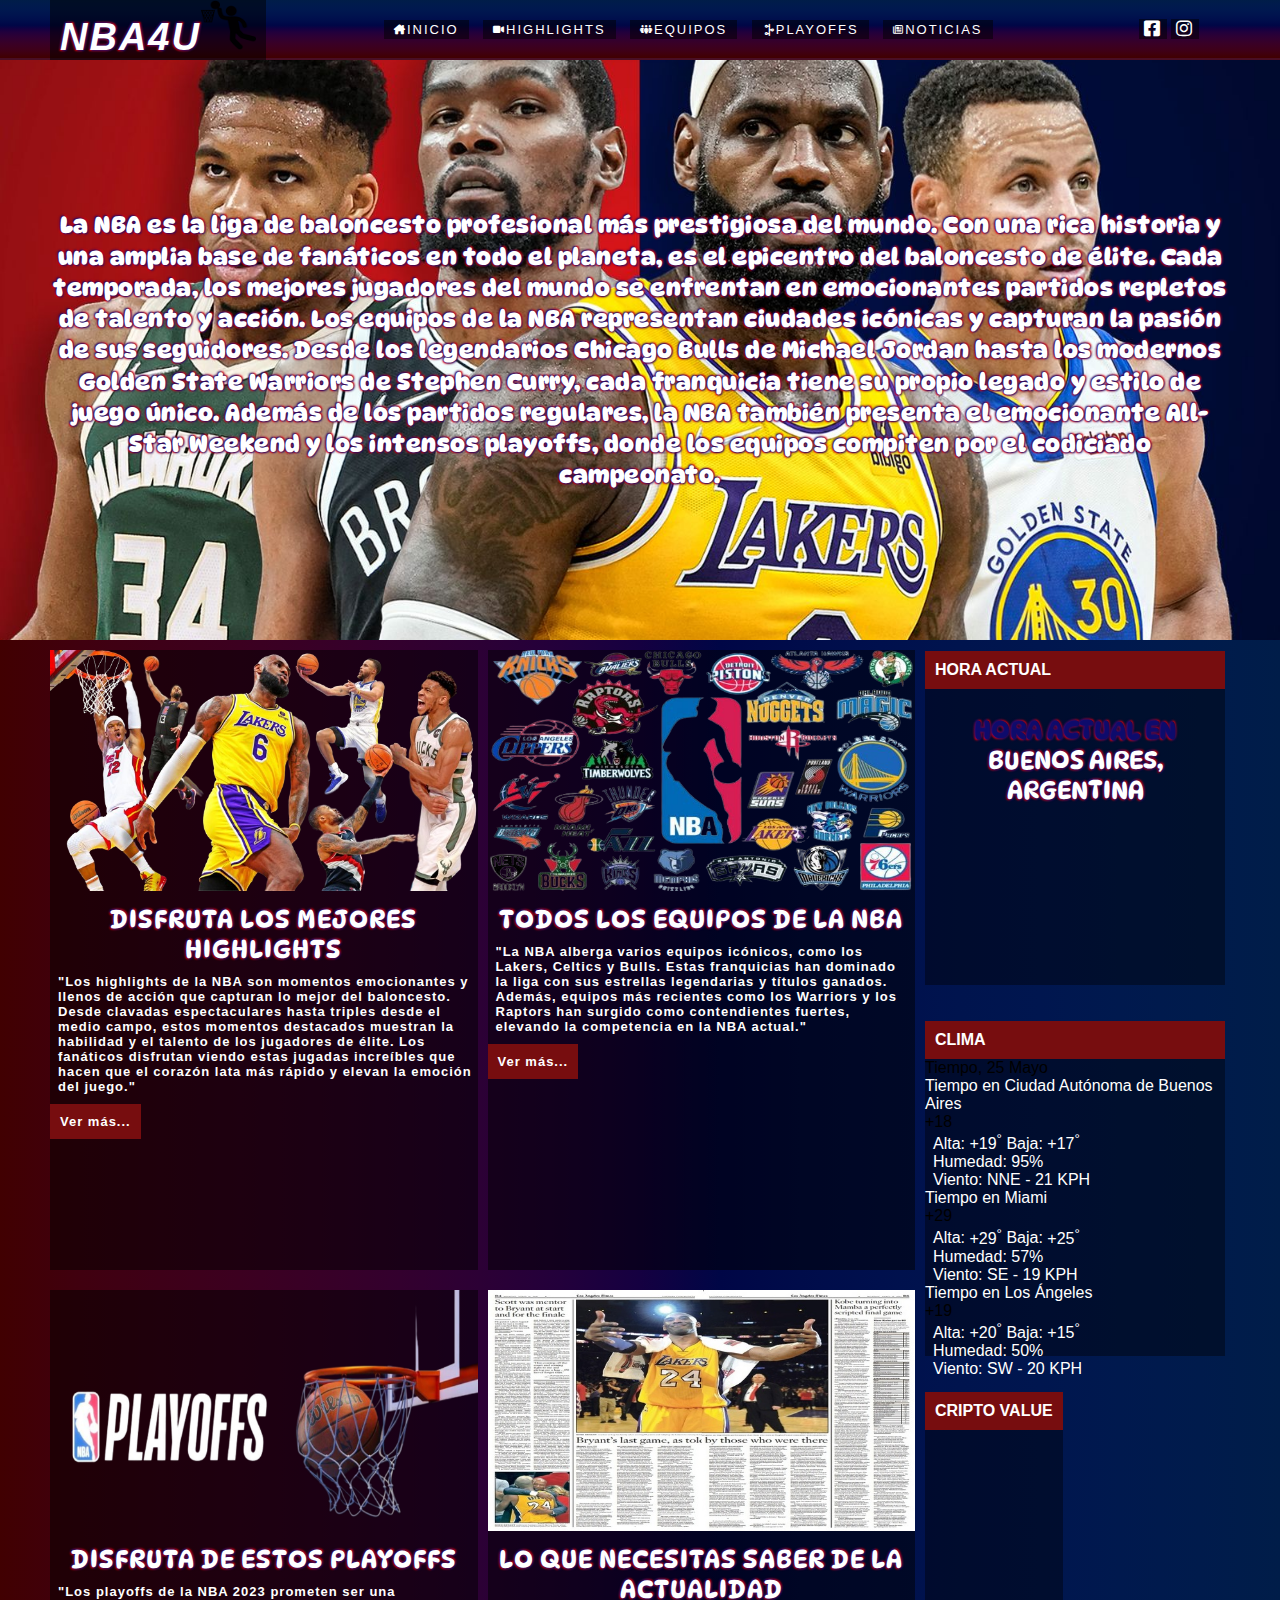
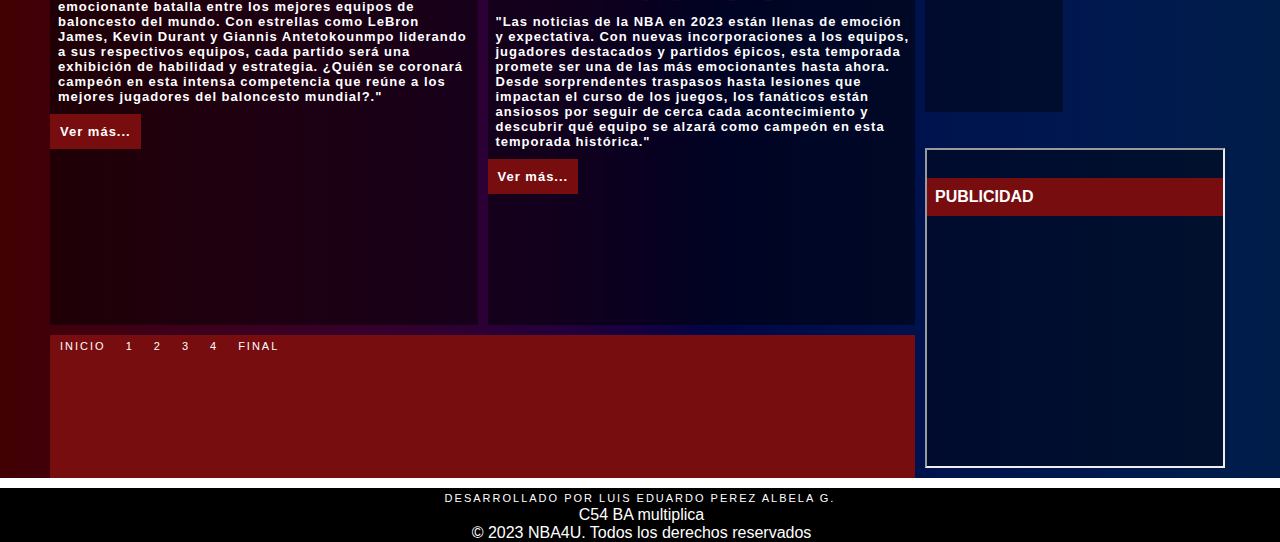
<file: index.html>
<!DOCTYPE html>
<html lang="en">

<head>
    <meta charset="UTF-8">
    <meta http-equiv="X-UA-Compatible" content="IE=edge">
    <meta name="viewport"
        content="width=device-width, user-scalable=no, initial-scale=1.0, maximun-scale=1.0, minimun-scale=1.0">
    <title>INICIO | NBA4U</title>
    <link rel="stylesheet" href="Fonts-iconos/css/all.min.css">
    <link href="https://fonts.googleapis.com/css2?family=DynaPuff&family=Roboto:wght@300&display=swap" rel="stylesheet">
    <link rel="stylesheet" href="estilosCss/estilos.css">
</head>

<body>
    <div class="padre">
        <header class="header  ">
            <div class="menu margen-interno">
                <div class="logo">
                    <a href="index.html">NBA4U<img src="imagenes/encestando1.png" alt=""> </a>

                </div>
                <div class="nav">
                    <a href="index.html" title="INICIO"><i class="fa-solid fa-house-chimney fa-bounce fa-xs"></i><span
                            class="off">INICIO</span></a>
                    <a href="paginas/highlights.html" title="HIGHLIGHTS" target="_blank"><i
                            class="fa-solid fa-video fa-beat fa-xs"></i><span class="off">HIGHLIGHTS</span></a>
                    <a href="paginas/equipos.html" title="EQUIPOS" target="_blank"><i
                            class="fa-solid fa-people-group fa-fade fa-xs"></i><span class="off">EQUIPOS</span></a>
                    <a href="paginas/playoffs.html" title="PLAYOFFS" target="_blank"><i
                            class="fa-solid fa-timeline fa-rotate-270 fa-xs"></i><span class="off">PLAYOFFS</span></a>
                    <a href="paginas/noticias.html" title="NOTICIAS" target="_blank"><i
                            class="fa-regular fa-newspaper fa-beat-fade fa-xs"></i><span class="off">NOTICIAS</span></a>
                </div>
                <div class="social">
                    <div><a href="https://www.facebook.com/nba/?locale=es_LA" title="FACEBOOK" target="_blank"><i
                                class="fa-brands fa-square-facebook"></i></a></div>
                    <div><a href="https://www.instagram.com/nba/" title="INSTAGRAM" target="_blank"><i
                                class="fa-brands fa-instagram"></i></a></div>
                </div>
            </div>
            <div class="texto-principal margen-interno">
                <h1>
                    La NBA es la liga de baloncesto profesional más prestigiosa del mundo. Con una rica historia y una
                    amplia base de fanáticos en todo el planeta, es el epicentro del baloncesto de élite. Cada
                    temporada, los mejores jugadores del mundo se enfrentan en emocionantes partidos repletos de talento
                    y acción. Los equipos de la NBA representan ciudades icónicas y capturan la pasión de sus
                    seguidores. Desde los legendarios Chicago Bulls de Michael Jordan hasta los modernos Golden State
                    Warriors de Stephen Curry, cada franquicia tiene su propio legado y estilo de juego único. Además de
                    los partidos regulares, la NBA también presenta el emocionante All-Star Weekend y los intensos
                    playoffs, donde los equipos compiten por el codiciado campeonato.</h1>
            </div>
        </header>
        <section class="section margen-interno">
            <div class="articulos">
                <article class="article">
                    <img src="imagenes/nba_siluetas1grande.png" alt="">
                    <!-- <h3>25 de diciembre 2023</h3> -->
                    <h2>DISFRUTA LOS MEJORES HIGHLIGHTS</h2>
                    <p>"Los highlights de la NBA son momentos emocionantes y llenos de acción que capturan lo mejor del
                        baloncesto. Desde clavadas espectaculares hasta triples desde el medio campo, estos momentos
                        destacados muestran la habilidad y el talento de los jugadores de élite. Los fanáticos disfrutan
                        viendo estas jugadas increíbles que hacen que el corazón lata más rápido y elevan la emoción del
                        juego."</p>
                    <a href="paginas/highlights.html" target="_blank">Ver más...</a>
                </article>
                <article class="article">
                    <img src="imagenes/NBA-logosR-removebg-preview.png" alt="">
                    <!-- <h3>25 de diciembre 2023</h3> -->
                    <h2>TODOS LOS EQUIPOS DE LA NBA</h2>
                    <p>"La NBA alberga varios equipos icónicos, como los Lakers, Celtics y Bulls. Estas franquicias han
                        dominado la liga con sus estrellas legendarias y títulos ganados. Además, equipos más recientes
                        como los Warriors y los Raptors han surgido como contendientes fuertes, elevando la competencia
                        en la NBA actual."</p>
                    <a href="paginas/equipos.html" target="_blank">Ver más...</a>
                </article>
                <article class="article">
                    <img src="imagenes/nba-playoffs.png" alt="">
                    <!-- <h3>25 de diciembre 2023</h3> -->
                    <h2>DISFRUTA DE ESTOS PLAYOFFS</h2>
                    <p>"Los playoffs de la NBA 2023 prometen ser una emocionante batalla entre los mejores equipos de
                        baloncesto del mundo. Con estrellas como LeBron James, Kevin Durant y Giannis Antetokounmpo
                        liderando a sus respectivos equipos, cada partido será una exhibición de habilidad y estrategia.
                        ¿Quién se coronará campeón en esta intensa competencia que reúne a los mejores jugadores del
                        baloncesto mundial?."</p>
                    <a href="paginas/playoffs.html" target="_blank">Ver más...</a>
                </article>
                <article class="article">
                    <img src="imagenes/Eyx3T5ZU4AMkWZw (1).jpg" alt="">
                    <!-- <h3>25 de diciembre 2023</h3> -->
                    <h2>LO QUE NECESITAS SABER DE LA ACTUALIDAD</h2>
                    <p>"Las noticias de la NBA en 2023 están llenas de emoción y expectativa. Con nuevas incorporaciones
                        a los equipos, jugadores destacados y partidos épicos, esta temporada promete ser una de las más
                        emocionantes hasta ahora. Desde sorprendentes traspasos hasta lesiones que impactan el curso de
                        los juegos, los fanáticos están ansiosos por seguir de cerca cada acontecimiento y descubrir qué
                        equipo se alzará como campeón en esta temporada histórica."</p>
                    <a href="paginas/noticias.html" target="_blank">Ver más...</a>
                </article>
                <nav class="navegacion">
                    <a href="#">Inicio</a>
                    <a href="#">1</a>
                    <a href="#">2</a>
                    <a href="#">3</a>
                    <a href="#">4</a>
                    <a href="#">final</a>
                    <div class="like">
                        <script type="text/javascript" src="//100widgets.com/js_data.php?id=259"></script>
                    </div>
                </nav>
            </div>
            <aside class="aside ">
                <div class="publicidad">
                    <h4>HORA ACTUAL</h4>
                    <div style="text-align:center;padding:1em 0;">
                        <h2><a style="text-decoration:none;"
                                href="https://www.zeitverschiebung.net/es/city/3435910"><span
                                    style="color: #0d0c6de7 ;">Hora actual en</span><br />Buenos Aires, Argentina</a>
                        </h2> <iframe
                            src="https://www.zeitverschiebung.net/clock-widget-iframe-v2?language=es&size=large&timezone=America%2FArgentina%2FBuenos_Aires"
                            width="100%" height="auto" frameborder="0" seamless></iframe>
                    </div>
                </div><br><br>
                <div class="publicidad">
                    <h4>CLIMA</h4>
                    <!-- weather widget start -->
                    <div id="m-booked-custom-widget-15001">
                        <div class="weather-customize" style="width:300px;">
                            <div class="booked-weather-custom-160 color-017cdc" style="width:300px;" id="width4">
                                <div class="booked-weather-custom-160-date">Tiempo, 25 Mayo</div>
                                <div class="booked-weather-custom-160-main"> <a target="_blank"
                                        href="https://hotelmix.es/weather/buenos-aires-18250"
                                        class="booked-weather-custom-160-city smolest"> Tiempo en Ciudad Autónoma de
                                        Buenos Aires </a>
                                    <div class="booked-weather-custom-160-degree booked-weather-custom-C wmd18">
                                        <span><span class="plus">+</span>18</span></div>
                                    <div class="booked-weather-custom-details">
                                        <p><span>Alta: <strong><span
                                                        class="plus">+</span>19<sup>°</sup></strong></span><span> Baja:
                                                <strong><span class="plus">+</span>17<sup>°</sup></strong></span></p>
                                        <p>Humedad: <strong>95%</strong></p>
                                        <p>Viento: <strong>NNE - 21 KPH</strong></p>
                                    </div>
                                </div>
                                <div class="booked-weather-custom-160-main"> <a target="_blank"
                                        href="https://hotelmix.es/weather/miami-18227"
                                        class="booked-weather-custom-160-city smolest"> Tiempo en Miami </a>
                                    <div class="booked-weather-custom-160-degree booked-weather-custom-C wmd18">
                                        <span><span class="plus">+</span>29</span></div>
                                    <div class="booked-weather-custom-details">
                                        <p><span>Alta: <strong><span
                                                        class="plus">+</span>29<sup>°</sup></strong></span><span> Baja:
                                                <strong><span class="plus">+</span>25<sup>°</sup></strong></span></p>
                                        <p>Humedad: <strong>57%</strong></p>
                                        <p>Viento: <strong>SE - 19 KPH</strong></p>
                                    </div>
                                </div>
                                <div class="booked-weather-custom-160-main"> <a target="_blank"
                                        href="https://hotelmix.es/weather/los-angeles-18353"
                                        class="booked-weather-custom-160-city smolest"> Tiempo en Los Ángeles </a>
                                    <div class="booked-weather-custom-160-degree booked-weather-custom-C wmd03">
                                        <span><span class="plus">+</span>19</span></div>
                                    <div class="booked-weather-custom-details">
                                        <p><span>Alta: <strong><span
                                                        class="plus">+</span>20<sup>°</sup></strong></span><span> Baja:
                                                <strong><span class="plus">+</span>15<sup>°</sup></strong></span></p>
                                        <p>Humedad: <strong>50%</strong></p>
                                        <p>Viento: <strong>SW - 20 KPH</strong></p>
                                    </div>
                                </div>
                            </div>
                        </div>
                    </div>
                    <script
                        type="text/javascript"> var css_file = document.createElement("link"); var widgetUrl = location.href; css_file.setAttribute("rel", "stylesheet"); css_file.setAttribute("type", "text/css"); css_file.setAttribute("href", 'https://s.bookcdn.com/css/weather.css?v=0.0.1'); document.getElementsByTagName("head")[0].appendChild(css_file); function setWidgetData_15001(data) { if (typeof (data) != 'undefined' && data.results.length > 0) { for (var i = 0; i < data.results.length; ++i) { var objMainBlock = document.getElementById('m-booked-custom-widget-15001'); if (objMainBlock !== null) { var copyBlock = document.getElementById('m-bookew-weather-copy-' + data.results[i].widget_type); objMainBlock.innerHTML = data.results[i].html_code; if (copyBlock !== null) objMainBlock.appendChild(copyBlock); } } } else { alert('data=undefined||data.results is empty'); } } var widgetSrc = "https://widgets.booked.net/weather/info?action=get_weather_info;ver=7;cityID=18250,18227,18353;type=2;scode=48601;ltid=3458;domid=582;anc_id=93695;countday=undefined;cmetric=1;wlangID=4;color=017cdc;wwidth=300;header_color=ffffff;text_color=333333;link_color=08488D;border_form=1;footer_color=ffffff;footer_text_color=333333;transparent=0;v=0.0.1"; widgetSrc += ';ref=' + widgetUrl; widgetSrc += ';rand_id=15001'; var weatherBookedScript = document.createElement("script"); weatherBookedScript.setAttribute("type", "text/javascript"); weatherBookedScript.src = widgetSrc; document.body.appendChild(weatherBookedScript) </script>
                    <!-- weather widget end -->
                </div><br><br>
                <div class="publicidad publicidad3">
                    <h4>CRIPTO VALUE</h4>
                    <script type="text/javascript" src="//100widgets.com/js_data.php?id=158"></script>
                </div><br><br>
                <div class="publicidad publicidad4 video-responsive">
                    <h4>publicidad</h4>

                    <iframe src="https://player.vimeo.com/video/187587326?h=b7b8788b2b"
                        allow="accelerometer; autoplay; clipboard-write; encrypted-media; gyroscope; picture-in-picture; web-share"
                        allowfullscreen></iframe>
                </div>
            </aside>
        </section>
        <footer class="footer margen-interno">
            <nav class="pie">
                <a href="#">Desarrollado por Luis Eduardo Perez Albela G.</a>
                <p>C54 BA multiplica</p>
                <p>© 2023 NBA4U. Todos los derechos reservados</p>
            </nav>
        </footer>
    </div>

</body>
</html>
</file>
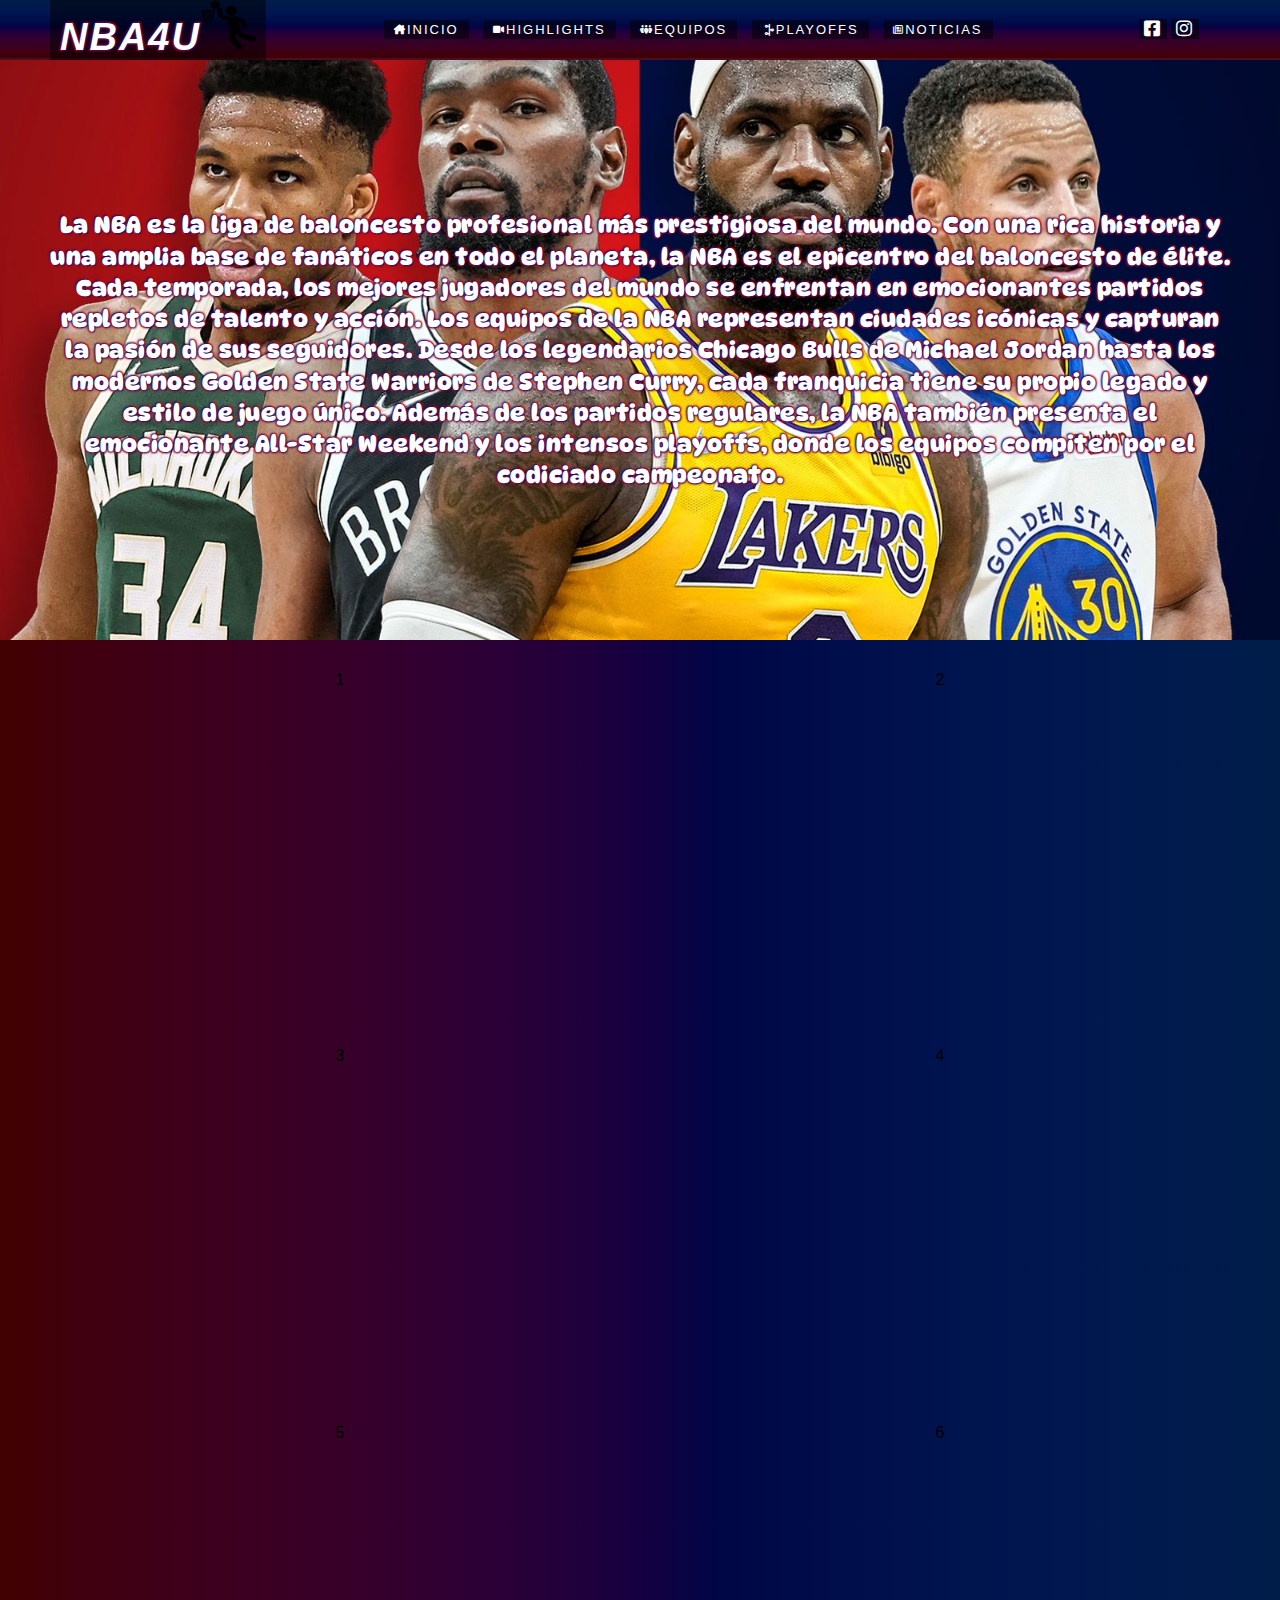
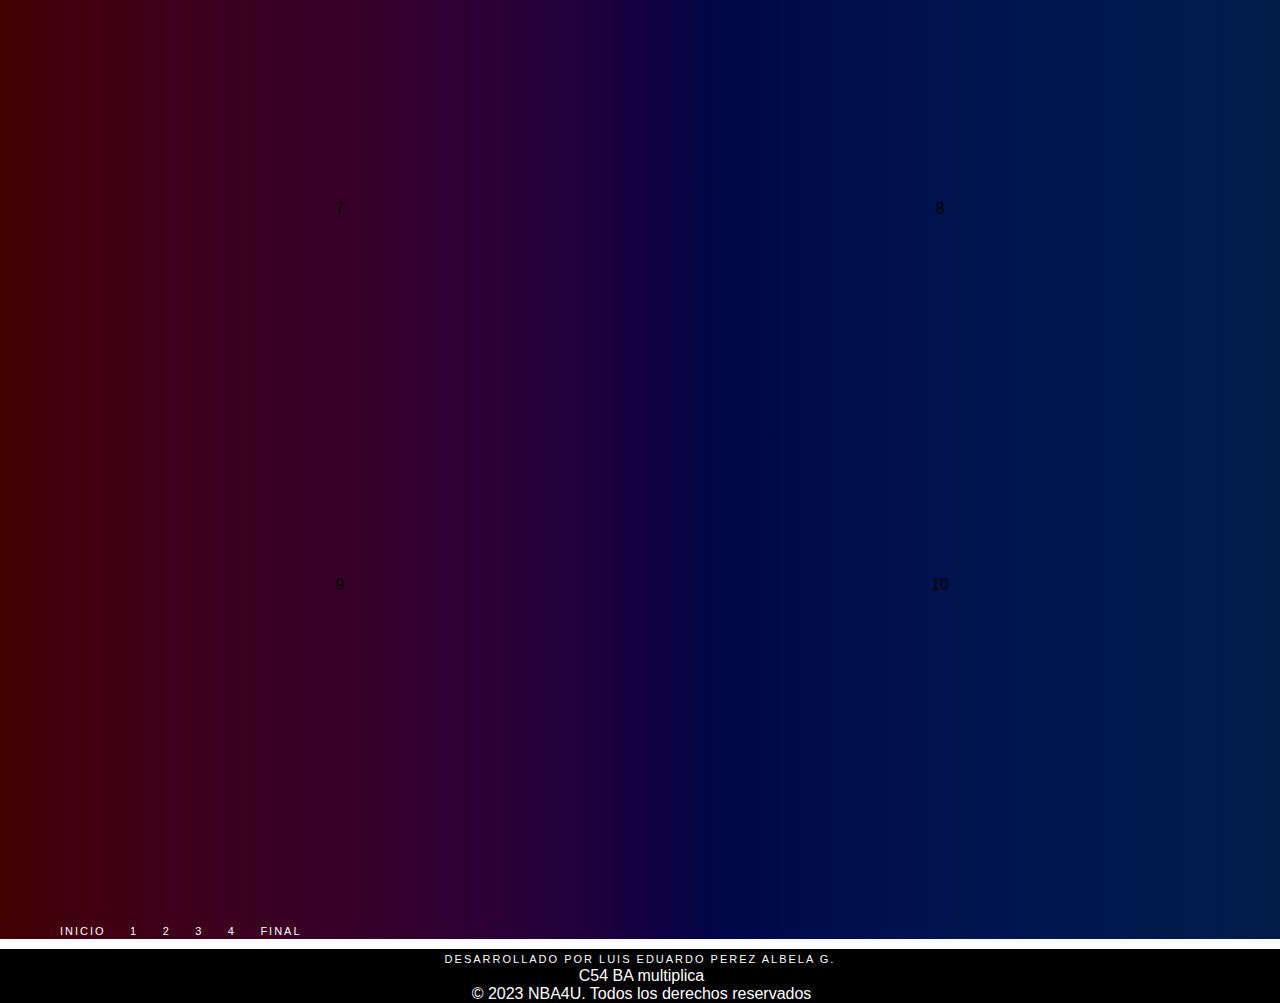
<file: paginas/highlights.html>
<!DOCTYPE html>
<html lang="en">

<head>
    <meta charset="UTF-8">
    <meta http-equiv="X-UA-Compatible" content="IE=edge">
    <meta name="viewport"
        content="width=device-width, user-scalable=no, initial-scale=1.0, maximun-scale=1.0, minimun-scale=1.0">
    <title>DISFRUTA LOS MEJORES HIGHLIGHTS | NBA4U</title>
    <link rel="stylesheet" href="../Fonts-iconos/css/all.min.css">
    <link href="https://fonts.googleapis.com/css2?family=DynaPuff&family=Roboto:wght@300&display=swap" rel="stylesheet">
    <link rel="stylesheet" href="../estilosCss/estilos.css">
</head>

<body>
    <div class="padre">
        <header class="header  ">
            <div class="menu margen-interno">
                <div class="logo">
                    <a href="../index.html">NBA4U<img src="../imagenes/encestando1.png" alt=""> </a>
                </div>

                <div class="nav">
                    <a href="../index.html" title="INICIO" target="_blank"><i
                            class="fa-solid fa-house-chimney fa-bounce fa-xs"></i><span class="off">INICIO</span></a>
                    <a href="" title="HIGHLIGHTS"><i class="fa-solid fa-video fa-beat fa-xs"></i><span
                            class="off">HIGHLIGHTS</span></a>
                    <a href="equipos.html" title="EQUIPOS" target="_blank"><i
                            class="fa-solid fa-people-group fa-fade fa-xs"></i><span class="off">EQUIPOS</span></a>
                    <a href="playoffs.html" title="PLAYOFFS" target="_blank"><i
                            class="fa-solid fa-timeline fa-rotate-270 fa-xs"></i><span class="off">PLAYOFFS</span></a>
                    <a href="noticias.html" title="NOTICIAS" target="_blank"><i
                            class="fa-regular fa-newspaper fa-beat-fade fa-xs"></i><span class="off">NOTICIAS</span></a>
                </div>

                <div class="social">
                    <div><a href="https://www.facebook.com/nba/?locale=es_LA" title="FACEBOOK" target="_blank"><i
                                class="fa-brands fa-square-facebook"></i></a></div>
                    <div><a href="https://www.instagram.com/nba/" title="INSTAGRAM" target="_blank"><i
                                class="fa-brands fa-instagram"></i></a></div>
                </div>
            </div>
            <div class="texto-principal margen-interno">
                <h1>La NBA es la liga de baloncesto profesional más prestigiosa del mundo. Con una rica historia y una
                    amplia base de fanáticos en todo el planeta, la NBA es el epicentro del baloncesto de élite. Cada
                    temporada, los mejores jugadores del mundo se enfrentan en emocionantes partidos repletos de talento
                    y acción. Los equipos de la NBA representan ciudades icónicas y capturan la pasión de sus
                    seguidores. Desde los legendarios Chicago Bulls de Michael Jordan hasta los modernos Golden State
                    Warriors de Stephen Curry, cada franquicia tiene su propio legado y estilo de juego único. Además de
                    los partidos regulares, la NBA también presenta el emocionante All-Star Weekend y los intensos
                    playoffs, donde los equipos compiten por el codiciado campeonato.</h1>
            </div>
        </header>

        <div class="grid-container margen-interno">

            <div class="grid-item item1 video-responsive">1
                <iframe src="https://www.youtube.com/embed/ZD6ZhJIeq-8" title="YouTube video player" frameborder="0"
                    allow="accelerometer; autoplay; clipboard-write; encrypted-media; gyroscope; picture-in-picture; web-share"
                    allowfullscreen></iframe>
            </div>
            <div class="grid-item item2 video-responsive">2
                <iframe src="https://www.youtube.com/embed/dUTcPyz8h_Y?start=1" title="YouTube video player"
                    frameborder="0"
                    allow="accelerometer; autoplay; clipboard-write; encrypted-media; gyroscope; picture-in-picture; web-share"
                    allowfullscreen></iframe>
            </div>
            <div class="grid-item item3 video-responsive">3
                <iframe src="https://www.youtube.com/embed/fIHb39Lftn0?start=1" title="YouTube video player"
                    frameborder="0"
                    allow="accelerometer; autoplay; clipboard-write; encrypted-media; gyroscope; picture-in-picture; web-share"
                    allowfullscreen></iframe>
            </div>
            <div class="grid-item item4 video-responsive">4
                <iframe src="https://www.youtube.com/embed/xEy0uI7tTAE" title="YouTube video player" frameborder="0"
                    allow="accelerometer; autoplay; clipboard-write; encrypted-media; gyroscope; picture-in-picture; web-share"
                    allowfullscreen></iframe>
            </div>
            <div class="grid-item item5 video-responsive">5
                <iframe src="https://www.youtube.com/embed/HefPR0hroPs?start=1" title="YouTube video player"
                    frameborder="0"
                    allow="accelerometer; autoplay; clipboard-write; encrypted-media; gyroscope; picture-in-picture; web-share"
                    allowfullscreen></iframe>
            </div>
            <div class="grid-item item6 video-responsive">6
                <iframe src="https://www.youtube.com/embed/4u-iIi4wRuQ?start=1" title="YouTube video player"
                    frameborder="0"
                    allow="accelerometer; autoplay; clipboard-write; encrypted-media; gyroscope; picture-in-picture; web-share"
                    allowfullscreen></iframe>
            </div>
            <div class="grid-item item7 video-responsive">7
                <iframe src="https://www.youtube.com/embed/zbgGfEMbDIA" title="YouTube video player" frameborder="0"
                    allow="accelerometer; autoplay; clipboard-write; encrypted-media; gyroscope; picture-in-picture; web-share"
                    allowfullscreen></iframe>
            </div>
            <div class="grid-item item8 video-responsive">8
                <iframe src="https://www.youtube.com/embed/cw7w7WMSMLM?start=1" title="YouTube video player"
                    frameborder="0"
                    allow="accelerometer; autoplay; clipboard-write; encrypted-media; gyroscope; picture-in-picture; web-share"
                    allowfullscreen></iframe>
            </div>
            <div class="grid-item item9 video-responsive">9
                <iframe src="https://www.youtube.com/embed/ZcGlf7EZ-vU?start=1" title="YouTube video player"
                    frameborder="0"
                    allow="accelerometer; autoplay; clipboard-write; encrypted-media; gyroscope; picture-in-picture; web-share"
                    allowfullscreen></iframe>
            </div>
            <div class="grid-item item10 video-responsive">10
                <iframe width="560" height="315" src="https://www.youtube.com/embed/6Wu7eTkqN8E"
                    title="YouTube video player" frameborder="0"
                    allow="accelerometer; autoplay; clipboard-write; encrypted-media; gyroscope; picture-in-picture; web-share"
                    allowfullscreen></iframe>
            </div>

        </div>

        <nav class="margen-interno" id="navegacion">
            <a href="#">Inicio</a>
            <a href="#">1</a>
            <a href="#">2</a>
            <a href="#">3</a>
            <a href="#">4</a>
            <a href="#">final</a>
            <div class="like">
                <script type="text/javascript" src="//100widgets.com/js_data.php?id=259"></script>
            </div>
        </nav>



        <footer class="footer margen-interno">
            <nav class="pie">
                <a href="#">Desarrollado por Luis Eduardo Perez Albela G.</a>
                <p>C54 BA multiplica</p>
                <p>© 2023 NBA4U. Todos los derechos reservados</p>
            </nav>
        </footer>

    </div>

</body>

</html>
</file>
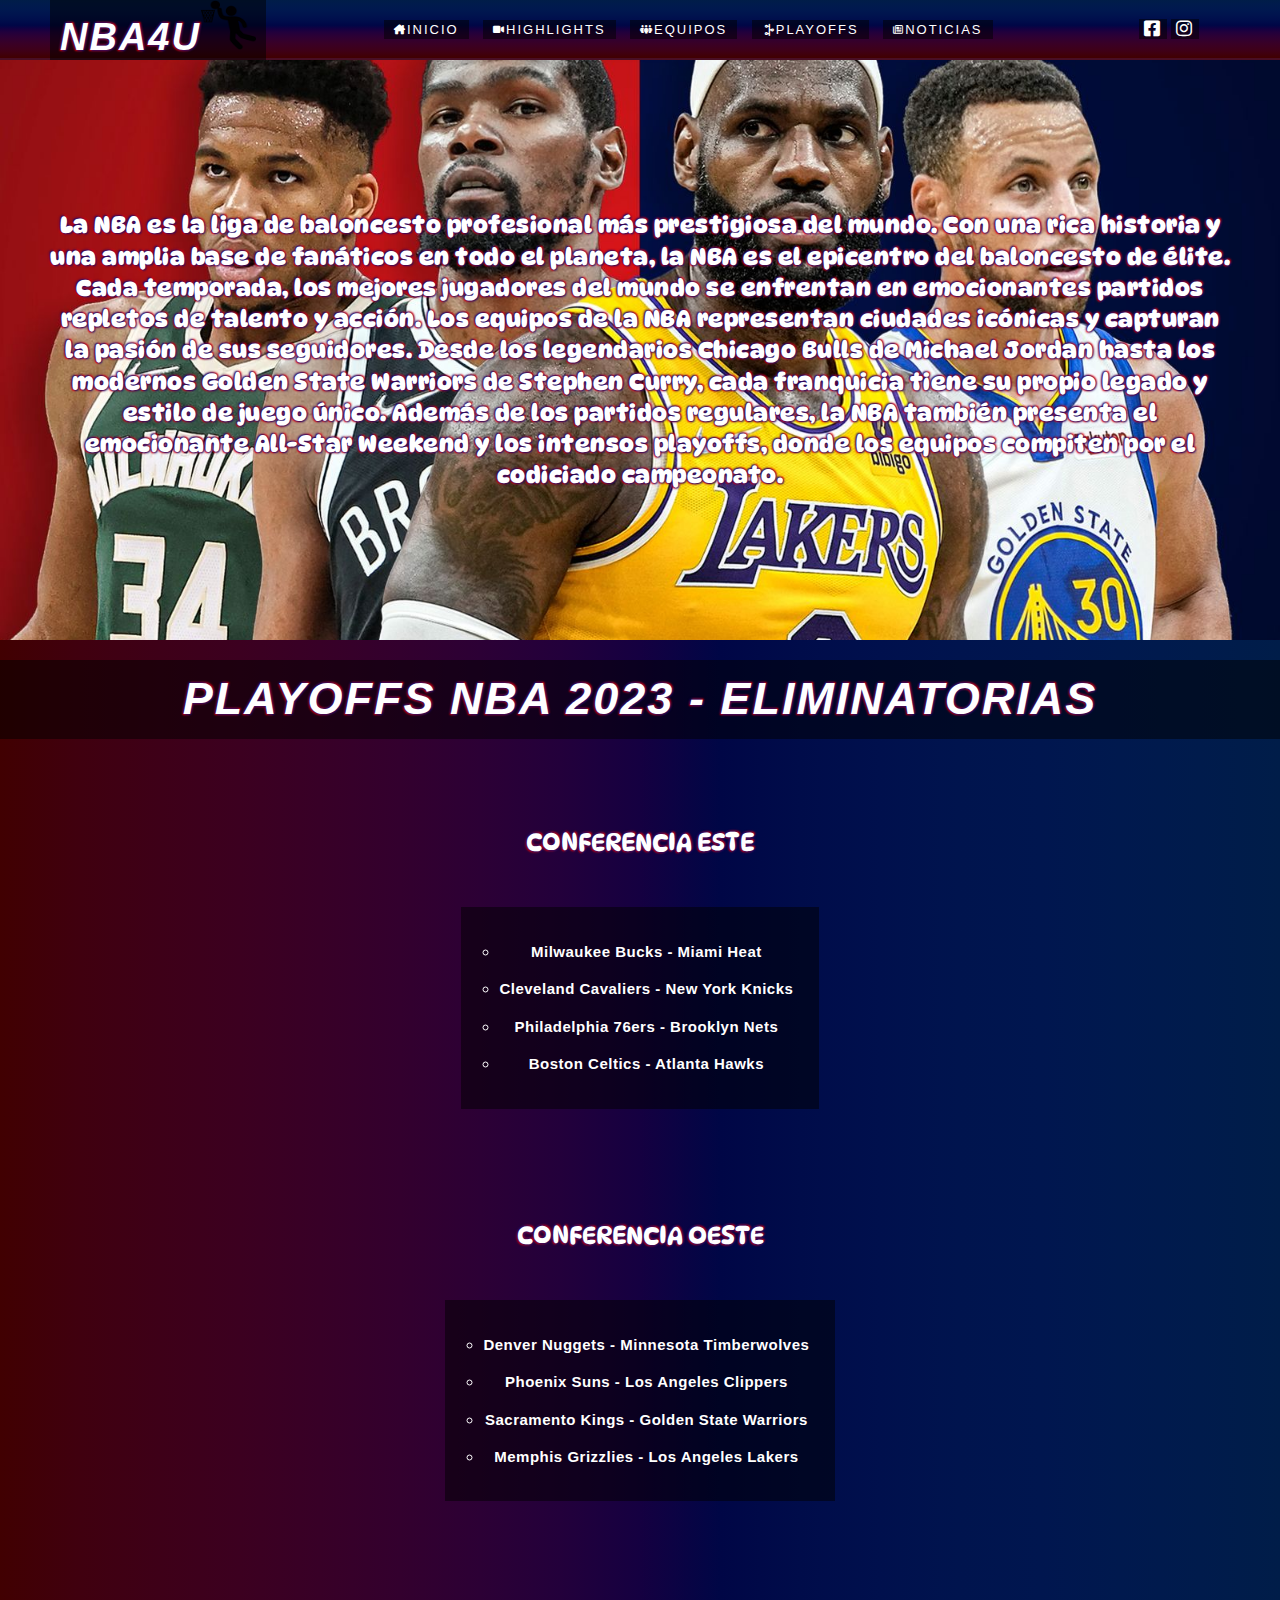
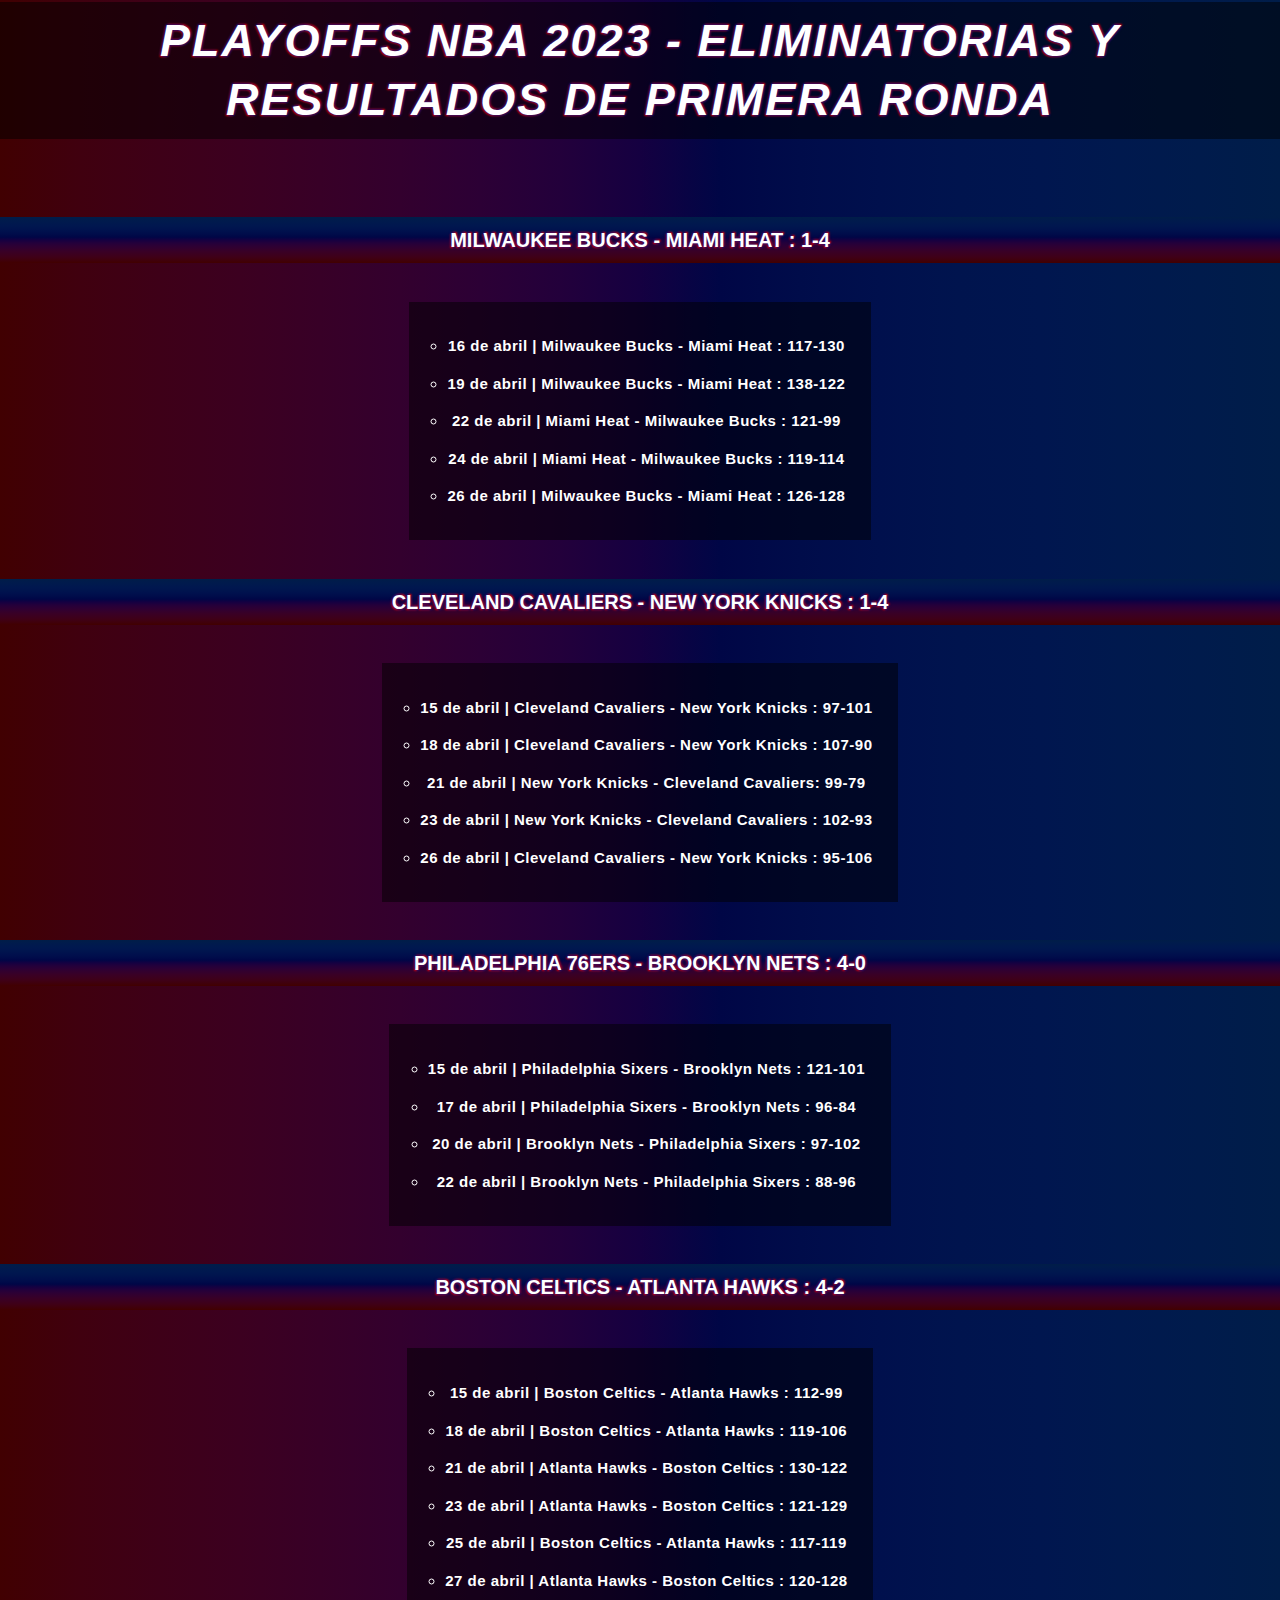
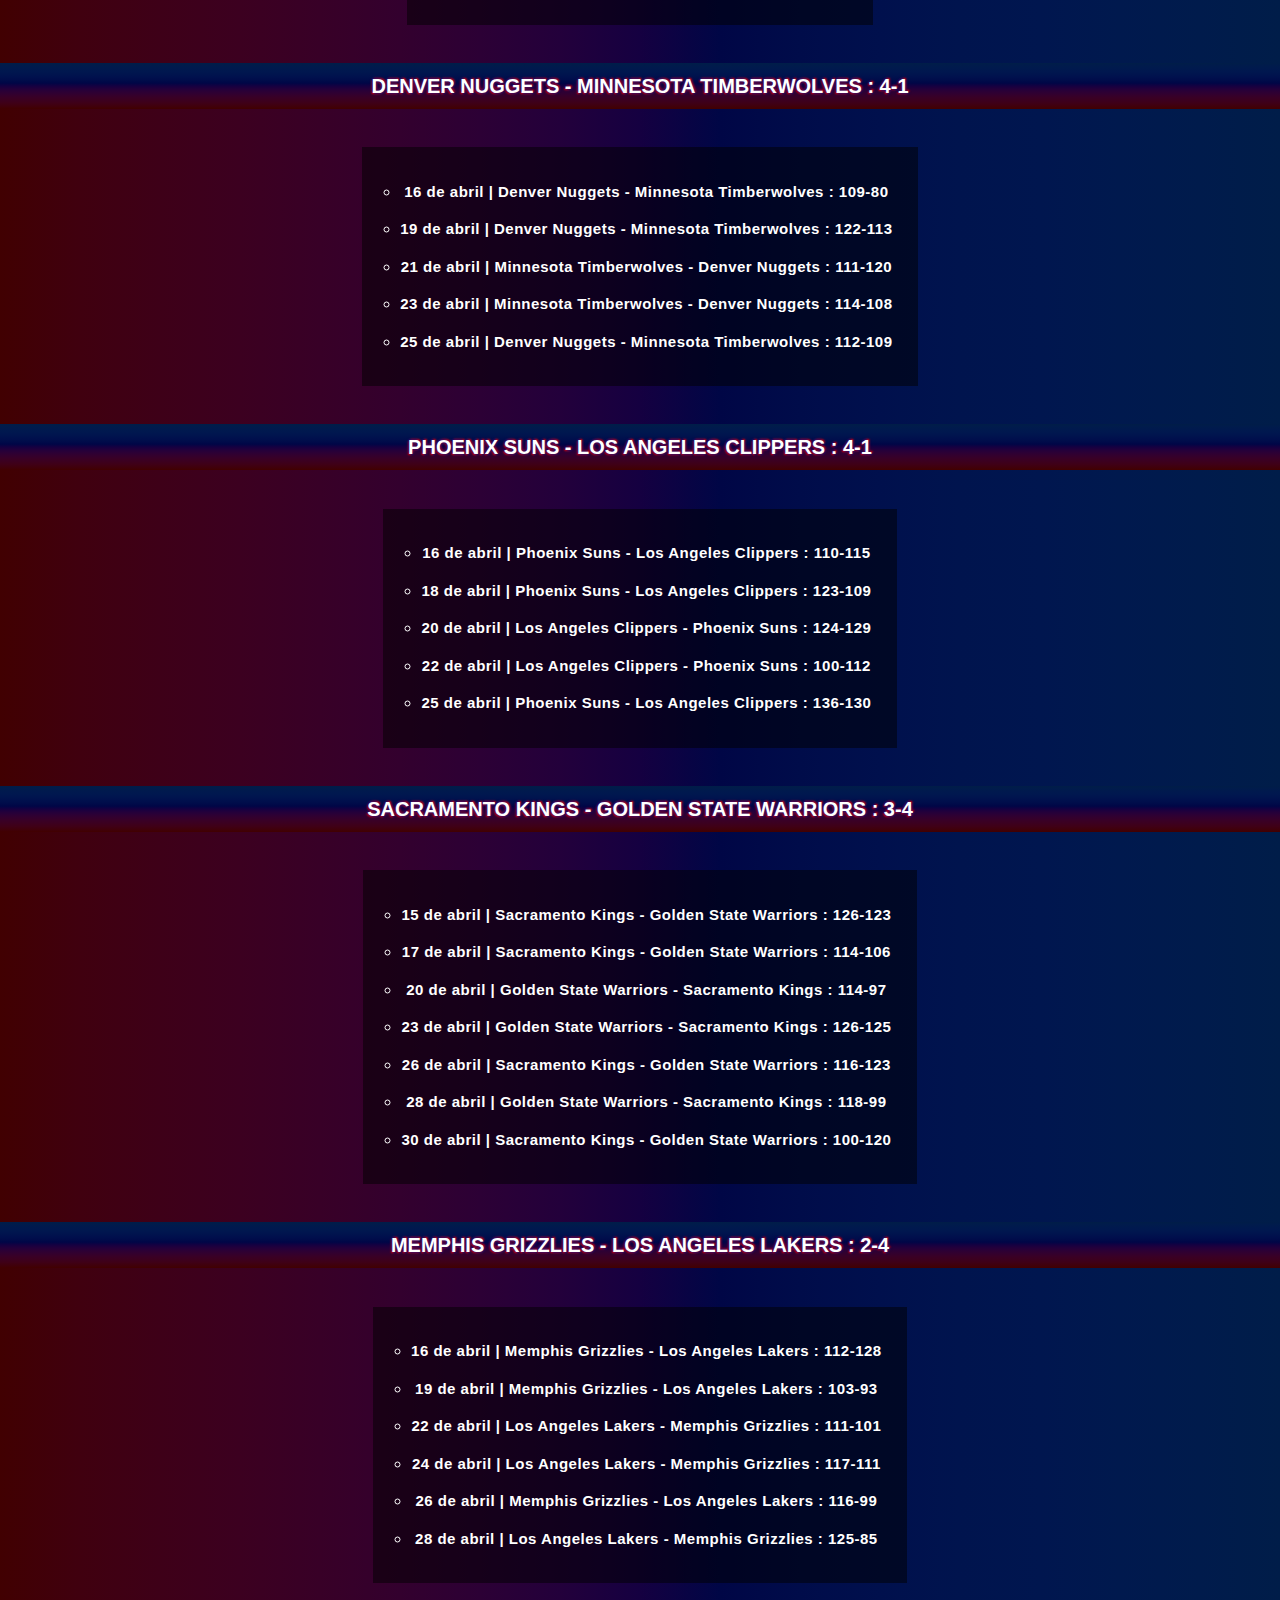
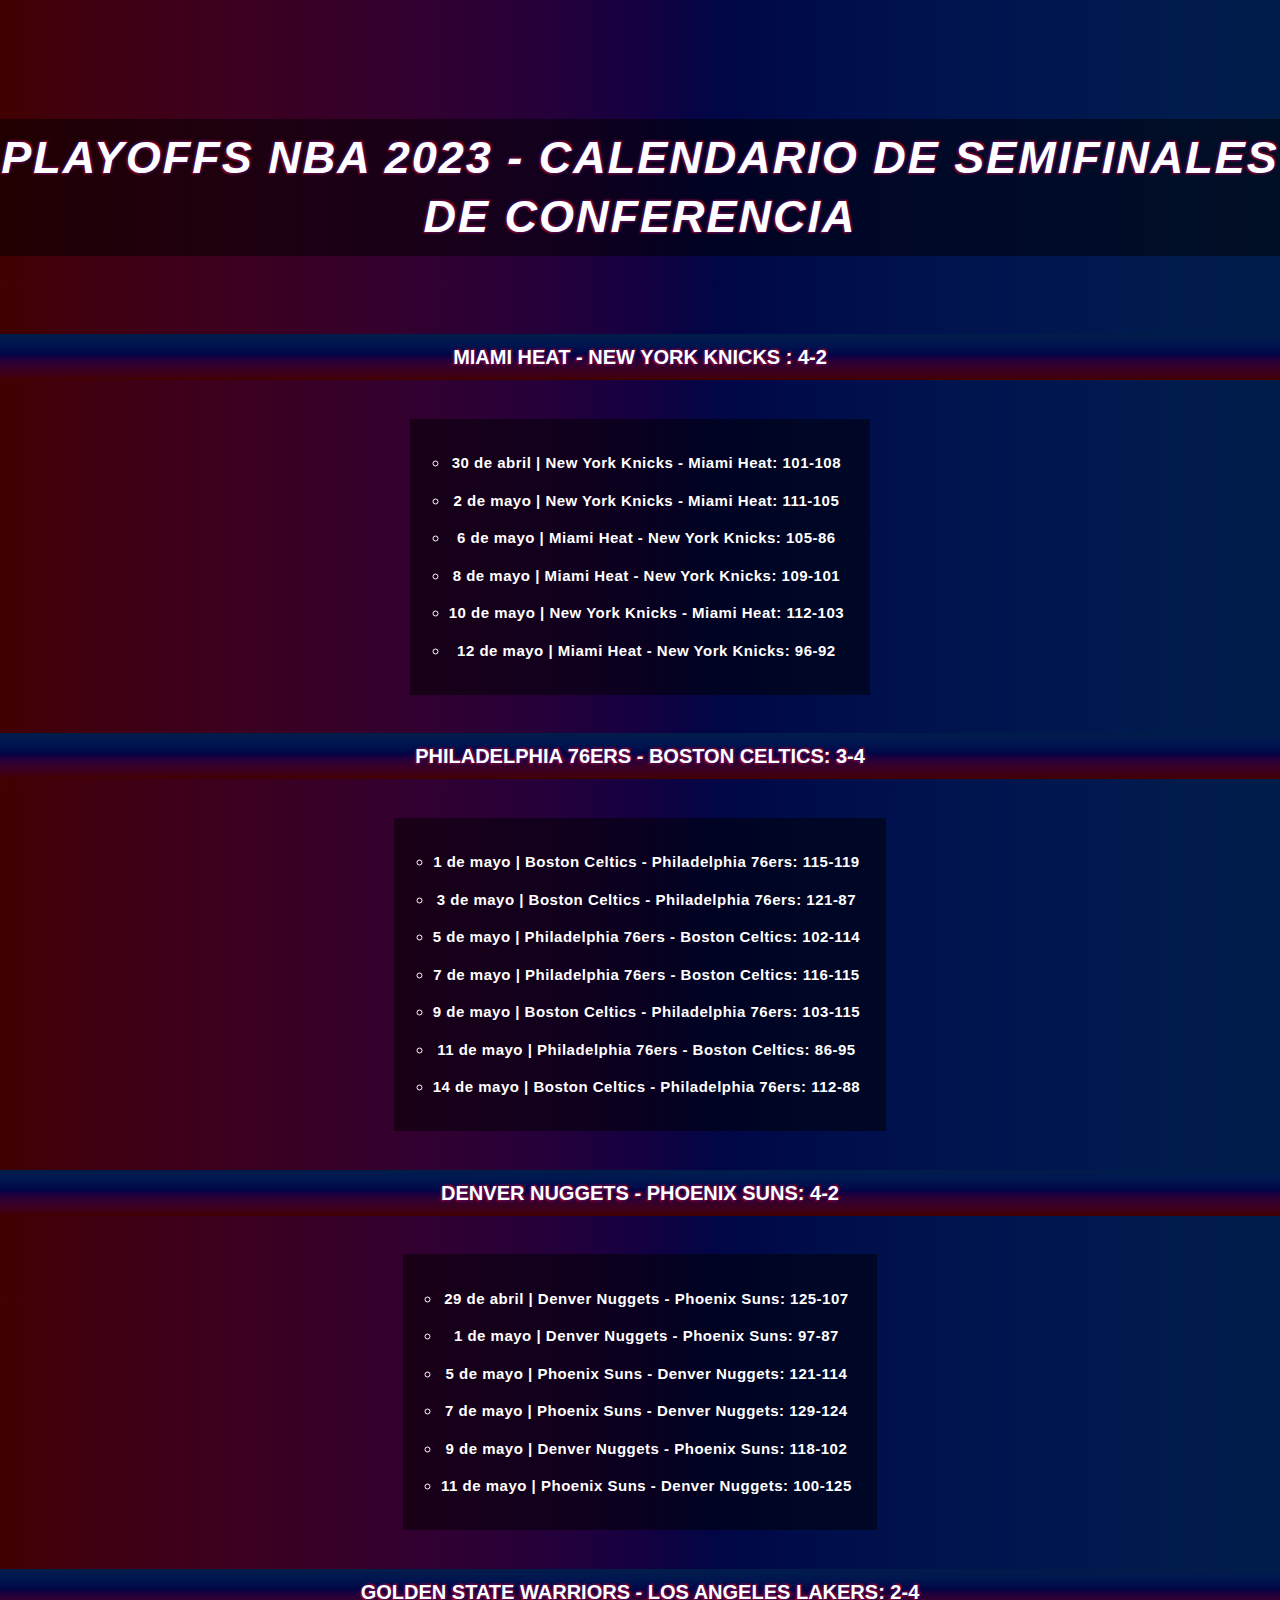
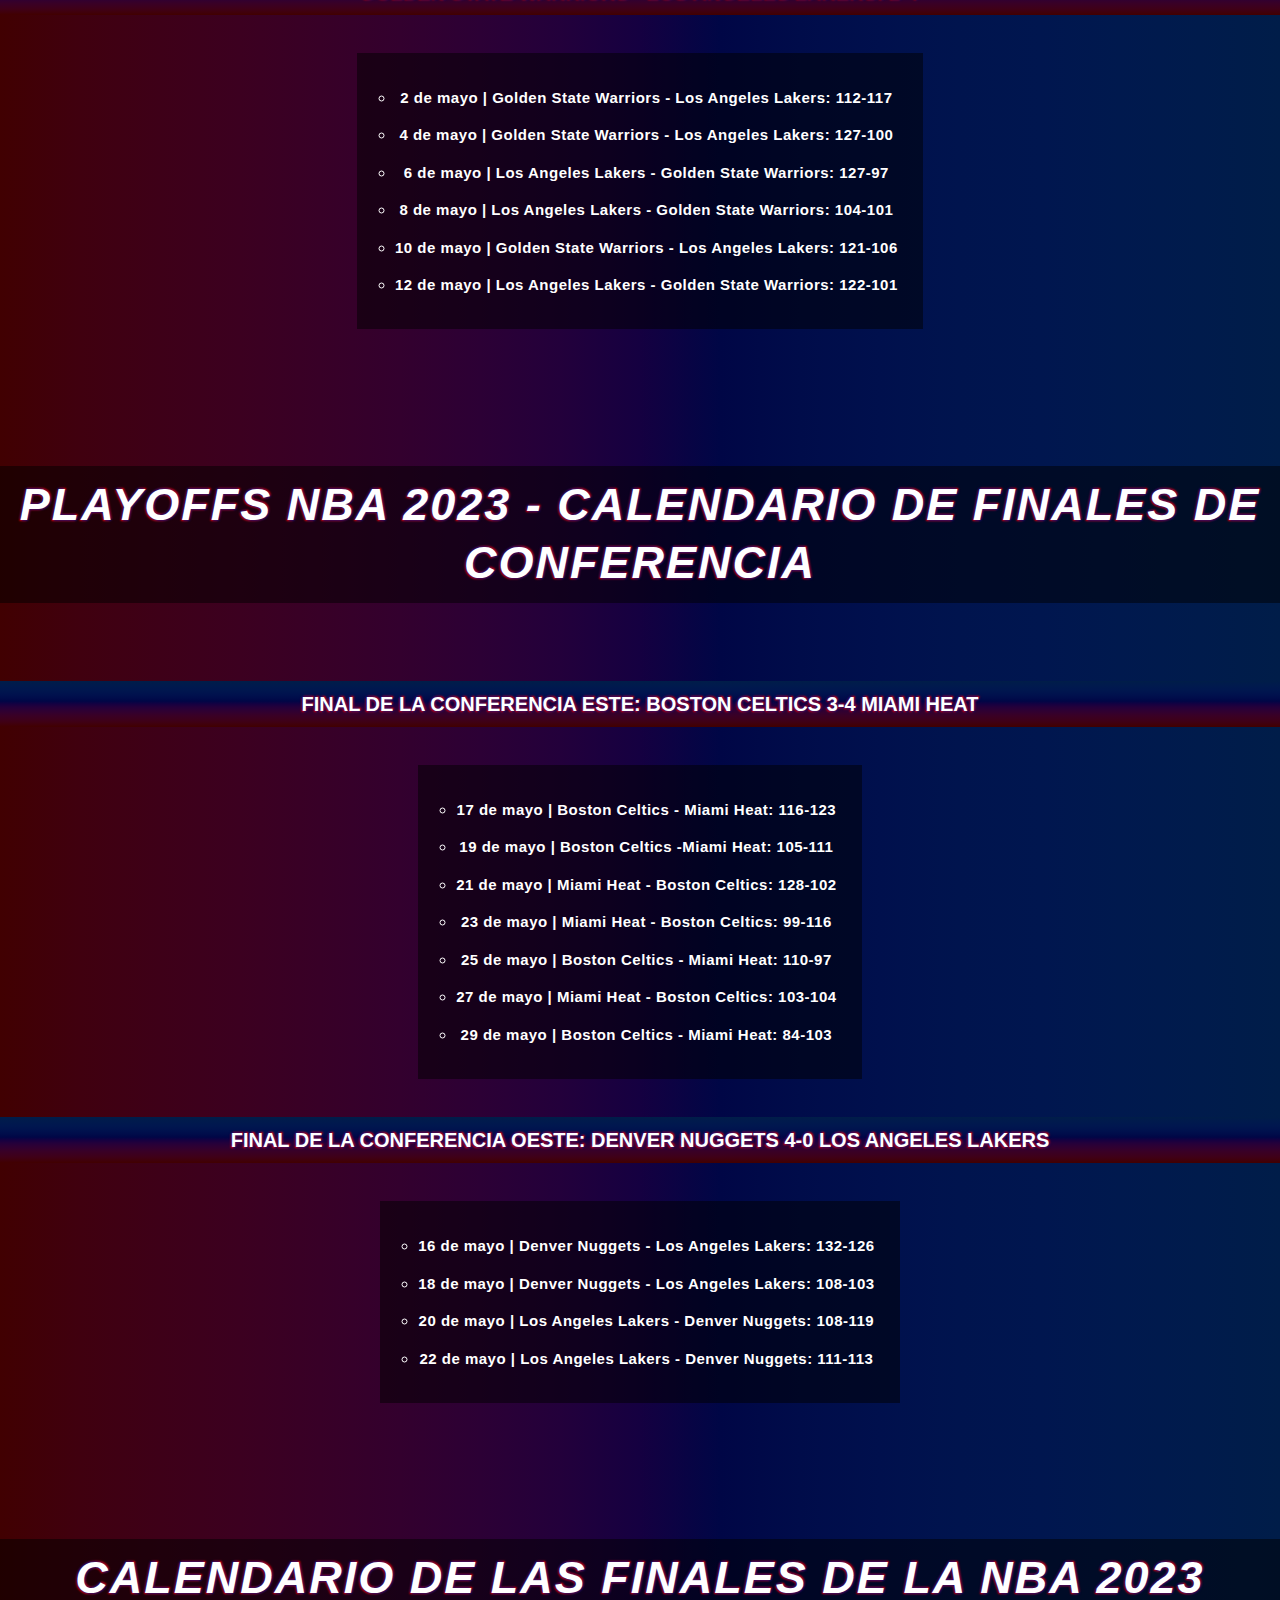
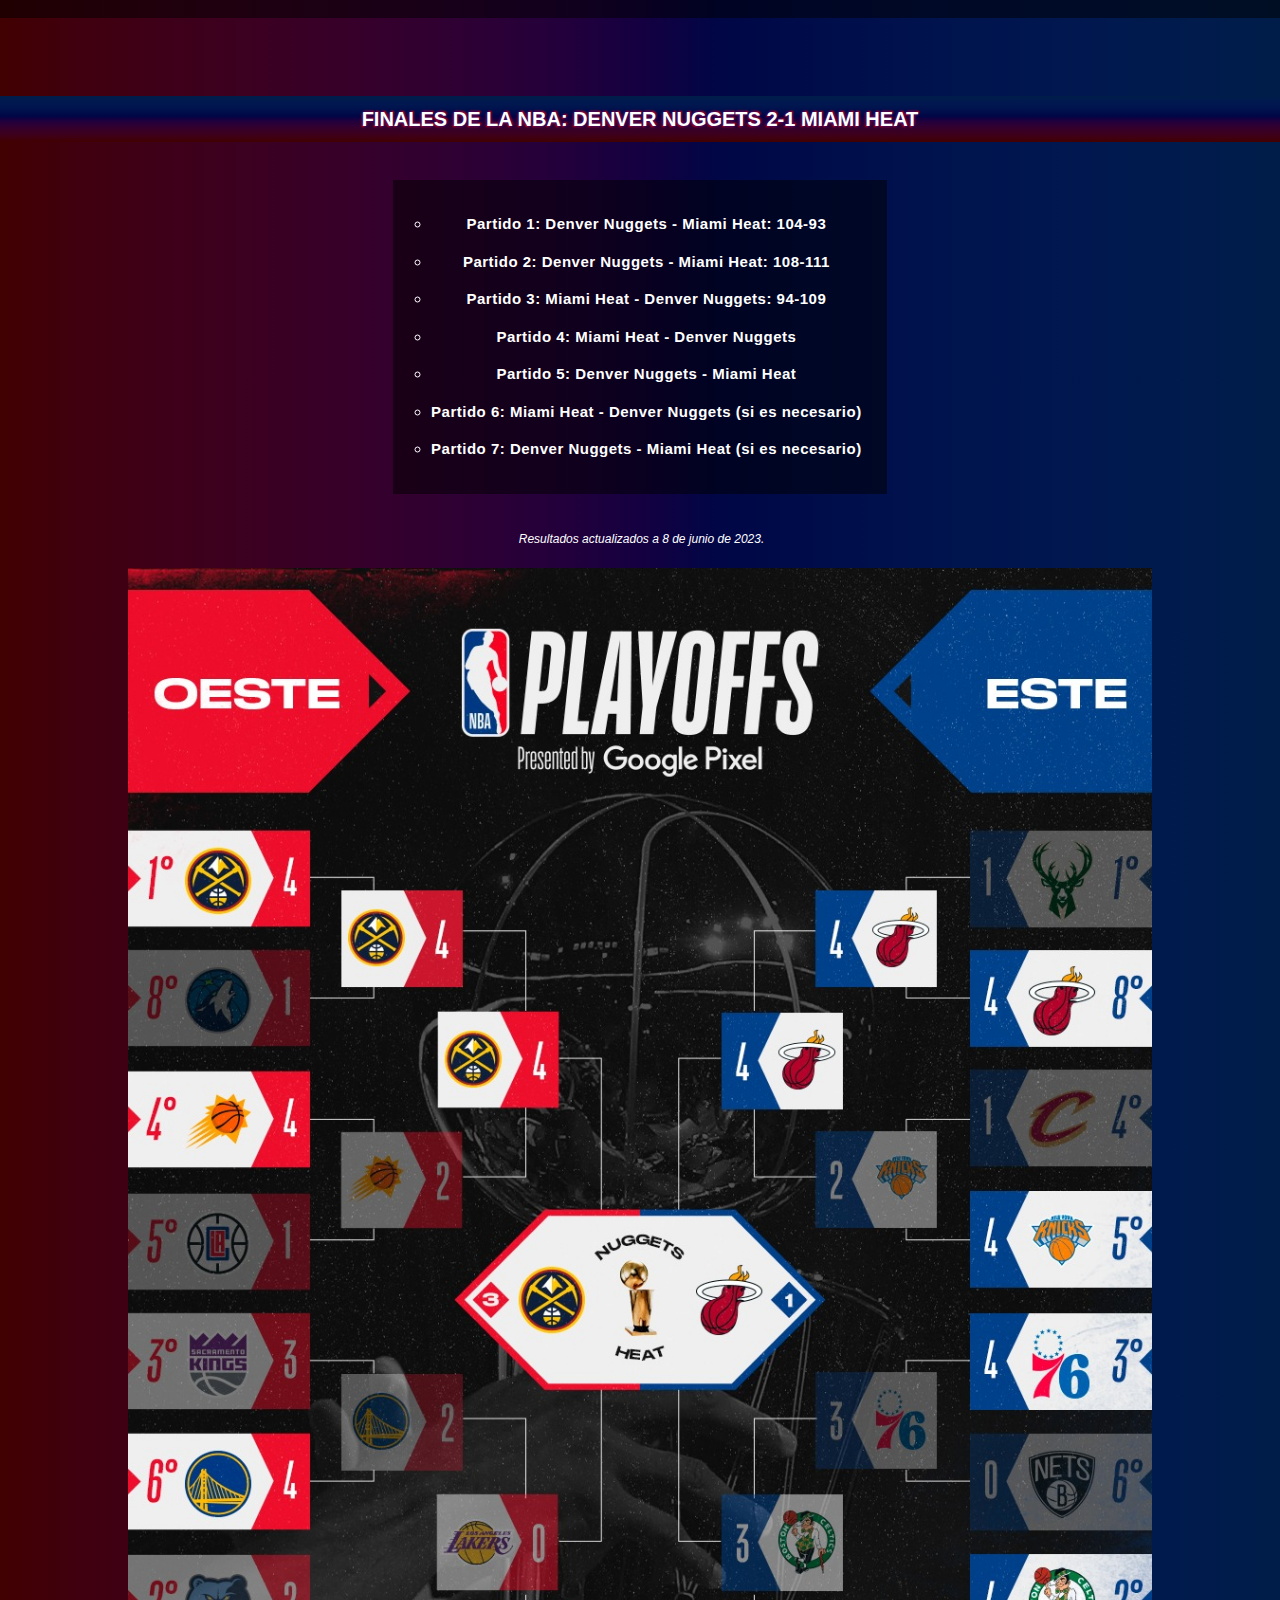
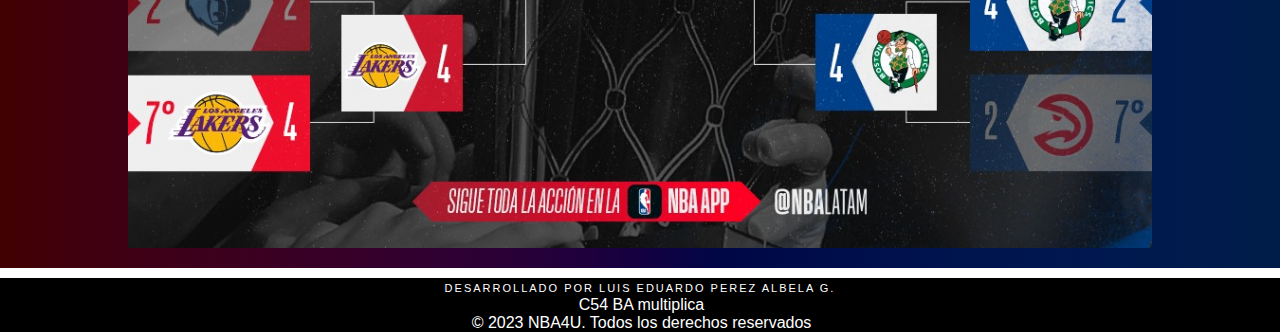
<file: paginas/playoffs.html>
<!DOCTYPE html>
<html lang="en">

<head>
    <meta charset="UTF-8">
    <meta http-equiv="X-UA-Compatible" content="IE=edge">
    <meta name="viewport"
        content="width=device-width, user-scalable=no, initial-scale=1.0, maximun-scale=1.0, minimun-scale=1.0">
    <title>DISFRUTA DE ESTOS PLAYOFFS | NBA4U</title>
    <link rel="stylesheet" href="../Fonts-iconos/css/all.min.css">
    <link href="https://fonts.googleapis.com/css2?family=DynaPuff&family=Roboto:wght@300&display=swap" rel="stylesheet">
    <link rel="stylesheet" href="../estilosCss/estilos.css">
</head>

<body>
    <div class="padre">
        <header class="header  ">
            <div class="menu margen-interno">
                <div class="logo">
                    <a href="../index.html">NBA4U<img src="../imagenes/encestando1.png" alt=""> </a>

                </div>
                <div class="nav">
                    <a href="../index.html" title="INICIO" target="_blank"><i
                            class="fa-solid fa-house-chimney fa-bounce fa-xs"></i><span class="off">INICIO</span></a>
                    <a href="highlights.html" title="HIGHLIGHTS" target="_blank"><i
                            class="fa-solid fa-video fa-beat fa-xs"></i><span class="off">HIGHLIGHTS</span></a>
                    <a href="equipos.html" title="EQUIPOS" target="_blank"><i
                            class="fa-solid fa-people-group fa-fade fa-xs"></i><span class="off">EQUIPOS</span></a>
                    <a href="playoffs.html" title="PLAYOFFS"><i
                            class="fa-solid fa-timeline fa-rotate-270 fa-xs"></i><span class="off">PLAYOFFS</span></a>
                    <a href="noticias.html" title="NOTICIAS" target="_blank"><i
                            class="fa-regular fa-newspaper fa-beat-fade fa-xs"></i><span class="off">NOTICIAS</span></a>
                </div>
                <div class="social">
                    <div><a href="https://www.facebook.com/nba/?locale=es_LA" title="FACEBOOK" target="_blank"><i
                                class="fa-brands fa-square-facebook"></i></a></div>
                    <div><a href="https://www.instagram.com/nba/" title="INSTAGRAM" target="_blank"><i
                                class="fa-brands fa-instagram"></i></a></div>
                </div>
            </div>
            <div class="texto-principal margen-interno">
                <h1>La NBA es la liga de baloncesto profesional más prestigiosa del mundo. Con una rica historia y una
                    amplia base de fanáticos en todo el planeta, la NBA es el epicentro del baloncesto de élite. Cada
                    temporada, los mejores jugadores del mundo se enfrentan en emocionantes partidos repletos de talento
                    y acción. Los equipos de la NBA representan ciudades icónicas y capturan la pasión de sus
                    seguidores. Desde los legendarios Chicago Bulls de Michael Jordan hasta los modernos Golden State
                    Warriors de Stephen Curry, cada franquicia tiene su propio legado y estilo de juego único. Además de
                    los partidos regulares, la NBA también presenta el emocionante All-Star Weekend y los intensos
                    playoffs, donde los equipos compiten por el codiciado campeonato.</h1>
            </div>
        </header>

        <section class="main-baloncesto">
            <div>
                <ul>
                    <li class="content-item">
                        <div class="recursos-deportivos">
                            <div>
                                <section class="TextBlockstyles">
                                    <h3 class="titulosgrandes">Playoffs NBA 2023 - Eliminatorias</h3>
                                    <br><br><br><br><br>
                                    <h2>Conferencia Este</h2>
                                    <ul>
                                        <li>Milwaukee Bucks - Miami Heat</li>
                                        <li>Cleveland Cavaliers - New York Knicks</li>
                                        <li>Philadelphia 76ers - Brooklyn Nets</li>
                                        <li>Boston Celtics - Atlanta Hawks</li>
                                    </ul><br><br><br><br><br>
                                    <h2>Conferencia Oeste</h2>
                                    <ul>
                                        <li>Denver Nuggets - Minnesota Timberwolves</li>
                                        <li>Phoenix Suns - Los Angeles Clippers</li>
                                        <li>Sacramento Kings - Golden State Warriors</li>
                                        <li>Memphis Grizzlies - Los Angeles Lakers</li>
                                    </ul>
                                    <br><br><br><br><br>
                                    <h3 class="titulosgrandes">Playoffs NBA 2023 - Eliminatorias y resultados de primera
                                        ronda</h3> <br><br><br><br><br>
                                    <h4>Milwaukee Bucks - Miami Heat : 1-4</h4>
                                    <ul>
                                        <li>16 de abril | Milwaukee Bucks - Miami Heat : 117-130</li>
                                        <li>19 de abril | Milwaukee Bucks - Miami Heat : 138-122</li>
                                        <li>22 de abril | Miami Heat - Milwaukee Bucks : 121-99</li>
                                        <li>24 de abril | Miami Heat - Milwaukee Bucks : 119-114</li>
                                        <li>26 de abril | Milwaukee Bucks - Miami Heat : 126-128</li>
                                    </ul>
                                    <h4>Cleveland Cavaliers - New York Knicks : 1-4</h4>
                                    <ul>
                                        <li>15 de abril | Cleveland Cavaliers - New York Knicks : 97-101</li>
                                        <li>18 de abril | Cleveland Cavaliers - New York Knicks : 107-90</li>
                                        <li>21 de abril | New York Knicks - Cleveland Cavaliers: 99-79</li>
                                        <li>23 de abril | New York Knicks - Cleveland Cavaliers : 102-93</li>
                                        <li>26 de abril | Cleveland Cavaliers - New York Knicks : 95-106</li>
                                    </ul>
                                    <h4>Philadelphia 76ers - Brooklyn Nets : 4-0</h4>
                                    <ul>
                                        <li>15 de abril | Philadelphia Sixers - Brooklyn Nets : 121-101</li>
                                        <li>17 de abril | Philadelphia Sixers - Brooklyn Nets : 96-84</li>
                                        <li>20 de abril | Brooklyn Nets - Philadelphia Sixers : 97-102</li>
                                        <li>22 de abril | Brooklyn Nets - Philadelphia Sixers : 88-96</li>
                                    </ul>
                                    <h4>Boston Celtics - Atlanta Hawks : 4-2</h4>
                                    <ul>
                                        <li>15 de abril | Boston Celtics - Atlanta Hawks : 112-99</li>
                                        <li>18 de abril | Boston Celtics - Atlanta Hawks : 119-106</li>
                                        <li>21 de abril | Atlanta Hawks - Boston Celtics : 130-122</li>
                                        <li>23 de abril | Atlanta Hawks - Boston Celtics : 121-129</li>
                                        <li>25 de abril | Boston Celtics - Atlanta Hawks : 117-119</li>
                                        <li>27 de abril | Atlanta Hawks - Boston Celtics : 120-128</li>
                                    </ul>
                                    <h4>Denver Nuggets - Minnesota Timberwolves : 4-1</h4>
                                    <ul>
                                        <li>16 de abril | Denver Nuggets - Minnesota Timberwolves : 109-80</li>
                                        <li>19 de abril | Denver Nuggets - Minnesota Timberwolves : 122-113</li>
                                        <li>21 de abril | Minnesota Timberwolves - Denver Nuggets : 111-120</li>
                                        <li>23 de abril | Minnesota Timberwolves - Denver Nuggets : 114-108</li>
                                        <li>25 de abril | Denver Nuggets - Minnesota Timberwolves : 112-109</li>
                                    </ul>
                                    <h4>Phoenix Suns - Los Angeles Clippers : 4-1</h4>
                                    <ul>
                                        <li>16 de abril | Phoenix Suns - Los Angeles Clippers : 110-115</li>
                                        <li>18 de abril | Phoenix Suns - Los Angeles Clippers : 123-109</li>
                                        <li>20 de abril | Los Angeles Clippers - Phoenix Suns : 124-129</li>
                                        <li>22 de abril | Los Angeles Clippers - Phoenix Suns : 100-112</li>
                                        <li>25 de abril | Phoenix Suns - Los Angeles Clippers : 136-130</li>
                                    </ul>
                                    <h4>Sacramento Kings - Golden State Warriors : 3-4</h4>
                                    <ul>
                                        <li>15 de abril | Sacramento Kings - Golden State Warriors : 126-123</li>
                                        <li>17 de abril | Sacramento Kings - Golden State Warriors : 114-106</li>
                                        <li>20 de abril | Golden State Warriors - Sacramento Kings : 114-97</li>
                                        <li>23 de abril | Golden State Warriors - Sacramento Kings : 126-125</li>
                                        <li>26 de abril | Sacramento Kings - Golden State Warriors : 116-123</li>
                                        <li>28 de abril | Golden State Warriors - Sacramento Kings : 118-99</li>
                                        <li>30 de abril | Sacramento Kings - Golden State Warriors : 100-120</li>
                                    </ul>
                                    <h4>Memphis Grizzlies - Los Angeles Lakers : 2-4</h4>
                                    <ul>
                                        <li>16 de abril | Memphis Grizzlies - Los Angeles Lakers : 112-128</li>
                                        <li>19 de abril | Memphis Grizzlies - Los Angeles Lakers : 103-93</li>
                                        <li>22 de abril | Los Angeles Lakers - Memphis Grizzlies : 111-101</li>
                                        <li>24 de abril | Los Angeles Lakers - Memphis Grizzlies : 117-111</li>
                                        <li>26 de abril | Memphis Grizzlies - Los Angeles Lakers : 116-99</li>
                                        <li>28 de abril | Los Angeles Lakers - Memphis Grizzlies : 125-85</li>
                                    </ul>
                                </section><br><br><br><br><br>
                                <section class="TextBlockstyles">
                                    <h3 class="titulosgrandes">Playoffs NBA 2023 - Calendario de semifinales de
                                        conferencia</h3><br><br><br><br><br>
                                    <h4>Miami Heat - New York Knicks : 4-2</h4>
                                    <ul>
                                        <li>30 de abril | New York Knicks - Miami Heat: 101-108</li>
                                        <li>2 de mayo | New York Knicks - Miami Heat: 111-105</li>
                                        <li>6 de mayo | Miami Heat - New York Knicks: 105-86</li>
                                        <li>8 de mayo | Miami Heat - New York Knicks: 109-101</li>
                                        <li>10 de mayo | New York Knicks - Miami Heat: 112-103</li>
                                        <li>12 de mayo | Miami Heat - New York Knicks: 96-92</li>
                                    </ul>
                                    <h4>Philadelphia 76ers - Boston Celtics: 3-4</h4>
                                    <ul>
                                        <li>1 de mayo | Boston Celtics - Philadelphia 76ers: 115-119</li>
                                        <li>3 de mayo | Boston Celtics - Philadelphia 76ers: 121-87</li>
                                        <li>5 de mayo | Philadelphia 76ers - Boston Celtics: 102-114</li>
                                        <li>7 de mayo | Philadelphia 76ers - Boston Celtics: 116-115</li>
                                        <li>9 de mayo | Boston Celtics - Philadelphia 76ers: 103-115</li>
                                        <li>11 de mayo | Philadelphia 76ers - Boston Celtics: 86-95</li>
                                        <li>14 de mayo | Boston Celtics - Philadelphia 76ers: 112-88</li>
                                    </ul>
                                    <h4>Denver Nuggets - Phoenix Suns: 4-2</h4>
                                    <ul>
                                        <li>29 de abril | Denver Nuggets - Phoenix Suns: 125-107</li>
                                        <li>1 de mayo | Denver Nuggets - Phoenix Suns: 97-87</li>
                                        <li>5 de mayo | Phoenix Suns - Denver Nuggets: 121-114</li>
                                        <li>7 de mayo | Phoenix Suns - Denver Nuggets: 129-124</li>
                                        <li>9 de mayo | Denver Nuggets - Phoenix Suns: 118-102</li>
                                        <li>11 de mayo | Phoenix Suns - Denver Nuggets: 100-125</li>
                                    </ul>
                                    <h4>Golden State Warriors - Los Angeles Lakers: 2-4</h4>
                                    <ul>
                                        <li>2 de mayo | Golden State Warriors - Los Angeles Lakers: 112-117</li>
                                        <li>4 de mayo | Golden State Warriors - Los Angeles Lakers: 127-100</li>
                                        <li>6 de mayo | Los Angeles Lakers - Golden State Warriors: 127-97</li>
                                        <li>8 de mayo | Los Angeles Lakers - Golden State Warriors: 104-101</li>
                                        <li>10 de mayo | Golden State Warriors - Los Angeles Lakers: 121-106</li>
                                        <li>12 de mayo | Los Angeles Lakers - Golden State Warriors: 122-101</li>
                                    </ul>
                                </section><br><br><br><br><br>
                                <section class="TextBlockstyles">
                                    <h3 class="titulosgrandes">Playoffs NBA 2023 - Calendario de Finales de Conferencia
                                    </h3><br><br><br><br><br>
                                    <h4>Final de la Conferencia Este: Boston Celtics 3-4 Miami Heat</h4>
                                    <ul>
                                        <li>17 de mayo | Boston Celtics - Miami Heat: 116-123</li>
                                        <li>19 de mayo | Boston Celtics -Miami Heat: 105-111</li>
                                        <li>21 de mayo | Miami Heat - Boston Celtics: 128-102</li>
                                        <li>23 de mayo | Miami Heat - Boston Celtics: 99-116</li>
                                        <li>25 de mayo | Boston Celtics - Miami Heat: 110-97</li>
                                        <li>27 de mayo | Miami Heat - Boston Celtics: 103-104</li>
                                        <li>29 de mayo | Boston Celtics - Miami Heat: 84-103</li>
                                    </ul>
                                    <h4>Final de la Conferencia Oeste: Denver Nuggets 4-0 Los Angeles Lakers</h4>
                                    <ul>
                                        <li>16 de mayo | Denver Nuggets - Los Angeles Lakers: 132-126</li>
                                        <li>18 de mayo | Denver Nuggets - Los Angeles Lakers: 108-103</li>
                                        <li>20 de mayo | Los Angeles Lakers - Denver Nuggets: 108-119</li>
                                        <li>22 de mayo | Los Angeles Lakers - Denver Nuggets: 111-113</li>
                                    </ul>
                                </section><br><br><br><br><br>
                                <section class="TextBlockstyles">
                                    <h3 class="titulosgrandes">Calendario de las Finales de la NBA 2023</h3>
                                    <br><br><br><br><br>
                                    <h4>Finales de la NBA: Denver Nuggets 2-1 Miami Heat</h4>
                                    <ul>
                                        <li>Partido 1: Denver Nuggets - Miami Heat: 104-93</li>
                                        <li>Partido 2: Denver Nuggets - Miami Heat: 108-111</li>
                                        <li>Partido 3: Miami Heat - Denver Nuggets: 94-109</li>
                                        <li>Partido 4: Miami Heat - Denver Nuggets</li>
                                        <li>Partido 5: Denver Nuggets - Miami Heat</li>
                                        <li>Partido 6: Miami Heat - Denver Nuggets (si es necesario)</li>
                                        <li>Partido 7: Denver Nuggets - Miami Heat (si es necesario)</li>
                                    </ul>
                                    <p><em>Resultados actualizados a 8 de junio de 2023.</em></p>
                                </section>




                            </div>
                        </div>
                    </li>
                </ul>
            </div>

            <div class="cuadro-playoffs">
                <img src="../imagenes/cuadro-playoffs.jpg" alt="">
            </div>
        </section>

        <nav class="margen-interno" id="navegacion">
            <div class="like">
                <script type="text/javascript" src="//100widgets.com/js_data.php?id=259"></script>
            </div>
        </nav>

        <footer class="footer margen-interno">
            <nav class="pie">
                <a href="#">Desarrollado por Luis Eduardo Perez Albela G.</a>
                <p>C54 BA multiplica</p>
                <p>© 2023 NBA4U. Todos los derechos reservados</p>
            </nav>
        </footer>

    </div>

</body>

</html>
</file>
<file: estilosCss/estilos.css>
* {
    margin: 0px;
    padding: 0px;
    box-sizing: border-box;
}

body {
    font-family: "robotoRegular", Arial, sans-serif, helvetica;
    font-weight: 200;
}

a {
    text-decoration: none;
}

.padre {
    display: flex;
    flex-flow: column nowrap;

}

.margen-interno {
    padding: 0 50px;
}

.header {
    background: url(../imagenes/idolos_fondo.jpg);
    background-position: center;
    background-attachment: contain;
    background-size: cover;
    display: flex;
    flex-flow: column nowrap;
    overflow: visible;
    position: relative;

}

.menu {
    /* background: rgba(0, 0, 0, .1); */
    background-image: linear-gradient(180deg, #001d48 0, #001b4c 6.25%, #00194e 12.5%, #00174f 18.75%, #00144e 25%, #00104d 31.25%, #000c4a 37.5%, #000646 43.75%, #150041 50%, #23003b 56.25%, #2c0035 62.5%, #33002e 68.75%, #390026 75%, #3c001f 81.25%, #3f0017 87.5%, #40000c 93.75%, #410000 100%);
    display: flex;
    flex-flow: row nowrap;
    height: 60px;
    align-items: center;
    border-bottom: 2px solid rgba(146, 0, 0, .5);
    position: relative;
    width: 100%;


}

.logo {
    flex: 1 1 25%;
    display: flex;
    justify-content: left;
    text-justify: auto;


}

.logo img {
    height: 50px;
    width: 55px;
    display: inline-block;


}

.logo a {
    color: white;
    background: rgba(0, 0, 0, 0.5);
    padding: 1px 10px;
    font-size: 38px;
    text-decoration: none;
    letter-spacing: 2px;
    text-transform: uppercase;
    display: inline-block;
    font-weight: 900;
    font-style: italic;
    text-shadow: 1px 1px 2px #0d0c6de7, -1px -1px 2px #0d0c6de7, 1px -1px 2px #FF0000, -1px 1px 2px #FF0000;


}

.logo a:hover {
    border: none;
    background: rgba(0, 0, 0, 0.4);
    background: #fff;
    padding: 10px 10px #0000;
    color: #0d0c6de7;
    height: auto;
    font: weight 30px;
    font-weight: 900;
    font-style: italic;

}


.nav {
    flex: 5 1 auto;

}

.nav a {
    color: white;
    background: rgba(0, 0, 0, 0.5);
    padding: 2px 10px;
    font-size: 13px;
    text-decoration: none;
    letter-spacing: 2px;
    text-transform: uppercase;
    margin: 2px 0px 2px 10px;
}

.nav a:hover {
    border: none;
    background: rgba(0, 0, 0, 0.4);
    background: #fff;
    padding: 10px 10px #0000;
    color: #0d0c6de7;
    margin: 2px;

}



.social {
    flex: 1 1 auto;
    display: flex;
}

.social a {
    font-size: 18px;
    color: white;
    padding: 0 5px;
    background: rgba(0, 0, 0, 0.5);
    font-size: 18px;
    text-decoration: none;
    letter-spacing: 2px;
    text-transform: uppercase;
    margin: 2px 2px 2px 2px;
}

.social a:hover {
    border: none;
    background: rgba(0, 0, 0, 0.4);
    background: #fff;
    padding: 10px 10px #0000;
    color: #0d0c6de7;
    margin: 2px;
}

.texto-principal {
    /* background: #025464; */
    height: 580px;
    display: flex;
    align-items: center;
}

h1 {
    font-family: Dynapuff;
    font-size: 23px;
    color: white;
    font-weight: 250;
    text-align: center;
    line-height: 1.36;
    font-weight: bold;
    letter-spacing: 0.5px;
    text-shadow: 1px 1px 2px #0d0c6de7, -1px -1px 2px #0d0c6de7, 1px -1px 2px #FF0000, -1px 1px 2px #FF0000;

}

.section {
    background-image: linear-gradient(270deg, #001d49 0, #001b4c 6.25%, #00194e 12.5%, #00164f 18.75%, #00144e 25%, #00104d 31.25%, #000c4a 37.5%, #000646 43.75%, #150041 50%, #23003b 56.25%, #2c0035 62.5%, #33002e 68.75%, #380027 75%, #3c0020 81.25%, #3e0018 87.5%, #40000f 93.75%, #410001 100%);
    display: flex;
}

.articulos {
    /* background: #f7f7f7; */
    flex: 2 1 auto;
    display: flex;
    flex-flow: row wrap;


}

.article {
    flex: 1 1 40%;
    color: black;
    font-weight: bold;
    font-size: 13px;
    letter-spacing: 1px;
    margin: 10px 10px 10px 0px;
    flex: 1 1 45%;
    /* background-image: linear-gradient( 0 , #435e9f 0, #1f3259 50%, #00051c 100%); */
    /* background-image: radial-gradient(circle at 50% 100.71%, #c9e2ff 0%, #82adff 25%, #3c78f2 50%, #1f3259 75%, #00051c 100%); */
    background: rgba(0, 0, 0, 0.5);
}

.article img {
    width: 100%;
}

.article a {
    color: white;
    font-size: 13px;
    padding: 10px;
    background: #770d0f;
    margin: 10px 0 10px 0;
    display: inline-block;
}

.article a:hover {
    background: #00174f;
}

h2 {
    font-size: 25px;
    text-transform: uppercase;
    padding: 0px 0 10px 0;
    color: white;
    font-weight: 500;
    font-family: dynapuff;
    margin-top: 10px;
    text-align: center;
    text-shadow: 1px 1px 2px #0d0c6de7, -1px -1px 2px #0d0c6de7, 1px -1px 2px #FF0000, -1px 1px 2px #FF0000;
}

p {
    color: white;
    padding-left: 8px;
    padding-right: 5px;
}

a {
    color: white;
}

h3 {
    color: black;
    font-size: 13px;
    padding: 10px 0px;
    margin-top: -80px;


}

.navegacion {
    background: #770d0f;
    flex: 1 1 100%;
    margin: 0px 10px 0 0;
    display: flex;
    justify-content: flex-start;
    padding-top: 5px;
    padding-bottom: 5px;

}

.navegacion a {
    color: white;
    font-size: 11px;
    text-transform: uppercase;
    padding: 0 10px;
    letter-spacing: 2px;
}

.like {

    display: flex;
    flex-flow: row nowrap;
    margin-left: auto;
}


.aside {
    /* background: #8BACAA; */
    flex: 1 1 auto;
    margin: 11px 5px 10px 0;
    width: 100%;



}

.aside img {
    width: 100%;
}

h4 {
    background: #770d0f;
    color: white;
    padding: 10px;
    text-transform: uppercase;
}

.publicidad {
    background: rgba(0, 0, 0, 0.4);
    min-width: 280px;
    max-height: 335px;
    min-height: 320px;

}

.publicidad3 {
    width: fit-content;
    min-width: min-content;
}


.footer {
    background: black;
    display: flex;
    justify-content: center;
    margin-top: 10px;
}

.pie {
    /* background: #FC4F00; */
    text-align: center;
}

.pie a {
    color: white;
    font-size: 11px;
    text-transform: uppercase;
    padding: 0 10px;
    letter-spacing: 2px;

}



/* pagina 2 highlights */



.grid-item {
    display: flex;
    align-items: center;
    justify-content: center;
    border-radius: 6px;
    transition: transform 0.4s ease-in-out;


}

.grid-item:hover {
    /* filter: opacity(0.5); */
    transform: scale(1.07);
}

.grid-container {
    display: grid;
    grid-template-columns: repeat(auto-fill, minmax(480px, 1fr));
    /* grid-template-columns:repeat(auto-fit, minmax( 250px,1fr) ); */
    grid-auto-rows: minmax(270px, auto);
    gap: 20px;
    /* padding: 20px; */
    grid-auto-flow: dense;
    background-image: linear-gradient(270deg, #001d49 0, #001b4c 6.25%, #00194e 12.5%, #00164f 18.75%, #00144e 25%, #00104d 31.25%, #000c4a 37.5%, #000646 43.75%, #150041 50%, #23003b 56.25%, #2c0035 62.5%, #33002e 68.75%, #380027 75%, #3c0020 81.25%, #3e0018 87.5%, #40000f 93.75%, #410001 100%);
    padding-top: 10px;
    padding-bottom: 10px;
}


#navegacion {
    background-image: linear-gradient(270deg, #001d49 0, #001b4c 6.25%, #00194e 12.5%, #00164f 18.75%, #00144e 25%, #00104d 31.25%, #000c4a 37.5%, #000646 43.75%, #150041 50%, #23003b 56.25%, #2c0035 62.5%, #33002e 68.75%, #380027 75%, #3c0020 81.25%, #3e0018 87.5%, #40000f 93.75%, #410001 100%);
    flex: 1 1 100%;
    margin: 0px 0px 0 0;
}

#navegacion a {
    color: white;
    font-size: 11px;
    text-transform: uppercase;
    padding: 0 10px;
    letter-spacing: 2px;
}

/* .item1 {
        grid-column-start: 1 ;
        grid-column-end: -1; 
    } */
.video-responsive {
    position: relative;
    padding-bottom: 56.25%;
    /* 16/9 ratio */
    padding-top: 30px;
    /* IE6 workaround*/
    height: 0;
    overflow: hidden;

}

.video-responsive iframe,
.video-responsive object,
.video-responsive embed {
    position: absolute;
    top: 0;
    left: 0;
    width: 100%;
    height: 100%;
}




/* pagina  3 equipos */





.main-baloncesto {
    line-height: 1.3;
    font-family: "robotoRegular", Arial, sans-serif, helvetica;
    font-weight: 200;
    font-size: 16px;
    color: white;
    box-sizing: inherit;
    background-image: linear-gradient(270deg, #001d49 0, #001b4c 6.25%, #00194e 12.5%, #00164f 18.75%, #00144e 25%, #00104d 31.25%, #000c4a 37.5%, #000646 43.75%, #150041 50%, #23003b 56.25%, #2c0035 62.5%, #33002e 68.75%, #380027 75%, #3c0020 81.25%, #3e0018 87.5%, #40000f 93.75%, #410001 100%);
    position: relative;
    display: block;
    padding-bottom: 20px;
    padding-top: 20px;
}

.content-item {
    font-size: 12px;
    box-sizing: inherit;
    vertical-align: baseline;
    width: 100%;
    height: auto;
    overflow: visible;
    min-height: 141px;
    float: left;
}

.recursos-deportivos {
    box-sizing: inherit;
    vertical-align: baseline;
    background: transparent;
}

.este {
    margin-top: 50px;
}

.plantillas-equipos {
    box-sizing: inherit;
    vertical-align: baseline;
    overflow: hidden;
    margin-bottom: 20px;
    text-align: center;
}

#nombreEquipo {
    line-height: 1.8;
    box-sizing: inherit;
    padding: 2% 2% 2% 2%;
    background: rgba(0, 0, 0, 0.5);
    text-align: center;
    display: inline-block;
    margin: 3% 3%;
    vertical-align: text-top;
    width: auto;

}

.escudo {
    line-height: 1.3;
    text-align: center;
    box-sizing: inherit;
    vertical-align: baseline;
    background: transparent;
    max-width: 100px;
}

#h3EquiposE {
    font-size: 45px;
    padding: 10px 0px;
    text-align: center;
    color: white;
    background: rgba(0, 0, 0, 0.5);
    letter-spacing: 2px;
    text-transform: uppercase;
    margin: auto;
    font-weight: 900;
    font-style: italic;
    text-shadow: 1px 1px 2px #0d0c6de7, -1px -1px 2px #0d0c6de7, 1px -1px 2px #FF0000, -1px 1px 2px #FF0000;
}

#h3EquiposO {
    margin-top: -20px;
    font-size: 45px;
    padding: 10px 0px;
    text-align: center;
    color: white;
    background: rgba(0, 0, 0, 0.5);
    letter-spacing: 2px;
    text-transform: uppercase;
    margin: auto;
    font-weight: 900;
    font-style: italic;
    text-shadow: 1px 1px 2px #0d0c6de7, -1px -1px 2px #0d0c6de7, 1px -1px 2px #FF0000, -1px 1px 2px #FF0000;
}

dt {
    font-size: 16px;
    font-weight: bold;
}

tr {
    text-align: start;
}

.altura {
    font-size: 10px;
}

.peso {
    text-align: end;
    font-size: 10px;
}

.fecha-nacimiento {
    text-align: center;
}

.nombre {
    text-decoration: underline;
    font-style: italic;
    font-weight: 700;
}





/* pagina 4 playoffs */







.TextBlockstyles {
    box-sizing: inherit;
    vertical-align: baseline;
    overflow: hidden;
    margin-bottom: 20px;
    text-align: center;

}

.TextBlockstyles ul {
    line-height: 2.5;
    box-sizing: inherit;
    padding: 2% 2% 2% 3%;
    background: rgba(0, 0, 0, 0.5);
    text-align: center;
    display: inline-block;
    margin: 3% 3%;
    vertical-align: text-top;
    width: auto;
    font-size: 15px;
    font-weight: bold;
    letter-spacing: 0.5px;


}

.titulosgrandes {
    font-size: 45px;
    padding: 10px 0px;
    text-align: center;
    color: white;
    background: rgba(0, 0, 0, 0.5);
    letter-spacing: 2px;
    text-transform: uppercase;
    margin: auto;
    font-weight: 900;
    font-style: italic;
    text-shadow: 1px 1px 2px #0d0c6de7, -1px -1px 2px #0d0c6de7, 1px -1px 2px #FF0000, -1px 1px 2px #FF0000;
}

.main-baloncesto h4 {
    background-image: linear-gradient(180deg, #001d48 0, #001b4c 6.25%, #00194e 12.5%, #00174f 18.75%, #00144e 25%, #00104d 31.25%, #000c4a 37.5%, #000646 43.75%, #150041 50%, #23003b 56.25%, #2c0035 62.5%, #33002e 68.75%, #390026 75%, #3c001f 81.25%, #3f0017 87.5%, #40000c 93.75%, #410000 100%);
    font-size: 20px;
    text-shadow: 1px 1px 2px #0d0c6de7, -1px -1px 2px #0d0c6de7, 1px -1px 2px #FF0000, -1px 1px 2px #FF0000;
}


.cuadro-playoffs img {
    margin-left: 10%;
    margin-right: 10%;
    width: 80%;
    position: relative;
    background-position: center;
    background-attachment: contain;
    background-size: cover;
    display: flex;
}





/* pagina 5 noicias */






.articulo-noticias {
    line-height: 1.8;
    box-sizing: inherit;
    padding: 2% 2% 2% 2%;
    background: rgba(0, 0, 0, 0.5);
    text-align: justify;
    display: inline-block;
    margin: 3% 3%;
    vertical-align: text-top;
    width: auto;
}

h5 {
    color: white;
}

.video-responsive {
    position: relative;
    padding-bottom: 56.25%;
    /* 16/9 ratio */
    padding-top: 30px;
    /* IE6 workaround*/
    height: 0;
    overflow: hidden;

}

.video-responsive iframe,
.video-responsive object,
.video-responsive embed {
    position: absolute;
    top: 0;
    left: 0;
    width: 100%;
    height: 100%;
}

.wide {
    grid-column: span 2;
}

.tall {
    grid-column: span 2;
}





@media all and (max-width: 980px) {
    .section {
        flex-direction: column;
    }

    .menu {
        flex-direction: column;
        height: auto;

    }

    .nav {
        margin-top: 10px;
        margin-bottom: 10px;
        justify-content: space-between;

    }

    .nav a {
        margin-top: 20px;
        margin-bottom: 20px;
        justify-content: space-around;

    }

    .aside {
        display: flex;
        justify-content: center;
        flex-flow: row wrap;
        width: auto;

    }

    .publicidad {
        margin: 5px 10px 5px 10px;
        max-width: 300px;
        min-height: 320px;
    }

    h1 {
        font-size: 15px;
    }

    .texto-principal {
        height: 450px;
    }

    #h3EquiposE {
        margin-top: -60px;
    }
}

@media all and (max-width: 718px) {
    .articulos {
        flex-direction: column;
    }

    .aside {
        flex-direction: column;
    }

    .publicidad {
        align-self: center;
    }

    #h3EquiposE {
        margin-top: -60px;
    }
}

@media all and (max-width: 700px) {
    .off {
        display: none;
    }

    .nav a {
        font-size: 14px;
    }

    .aside {
        flex-direction: column;
        width: 100%;
    }

    #h3EquiposE {
        margin-top: -60px;
    }

    .TextBlockstyles ul {
        letter-spacing: 0;

    }
}

@media all and (max-width:600px) {
    .grid-item:hover {
        transform: none;
    }

    .grid-container {
        grid-template-columns: repeat(auto-fill, minmax(250px, 1fr));
        margin-top: -10px;
    }

    .nav a {
        font-size: 18px;
    }

    .header {
        background-size: 550px 400px;
        background-position: center;
        background-attachment: contain;
        /* background-size:cover ; */
        display: flex;
        /* flex-flow: column nowrap; */
        /* overflow:visible; */
        /* position: relative; */
    }

    #h3EquiposE {
        margin-top: -60px;
    }
}

@media all and (max-width: 486px) {
    .aside {
        flex-direction: column;
        flex-wrap: nowrap;

    }

    .articulos {
        flex-wrap: nowrap;
        flex-direction: column;
    }

    .navegacion {
        display: inline-block;

    }

    h1 {
        font-size: 14px;
    }

    #h3EquiposE {
        margin-top: -60px;
    }

    .TextBlockstyles ul {
        font-size: 12px;
        line-height: 3;
        letter-spacing: 0;

    }
}
</file>
